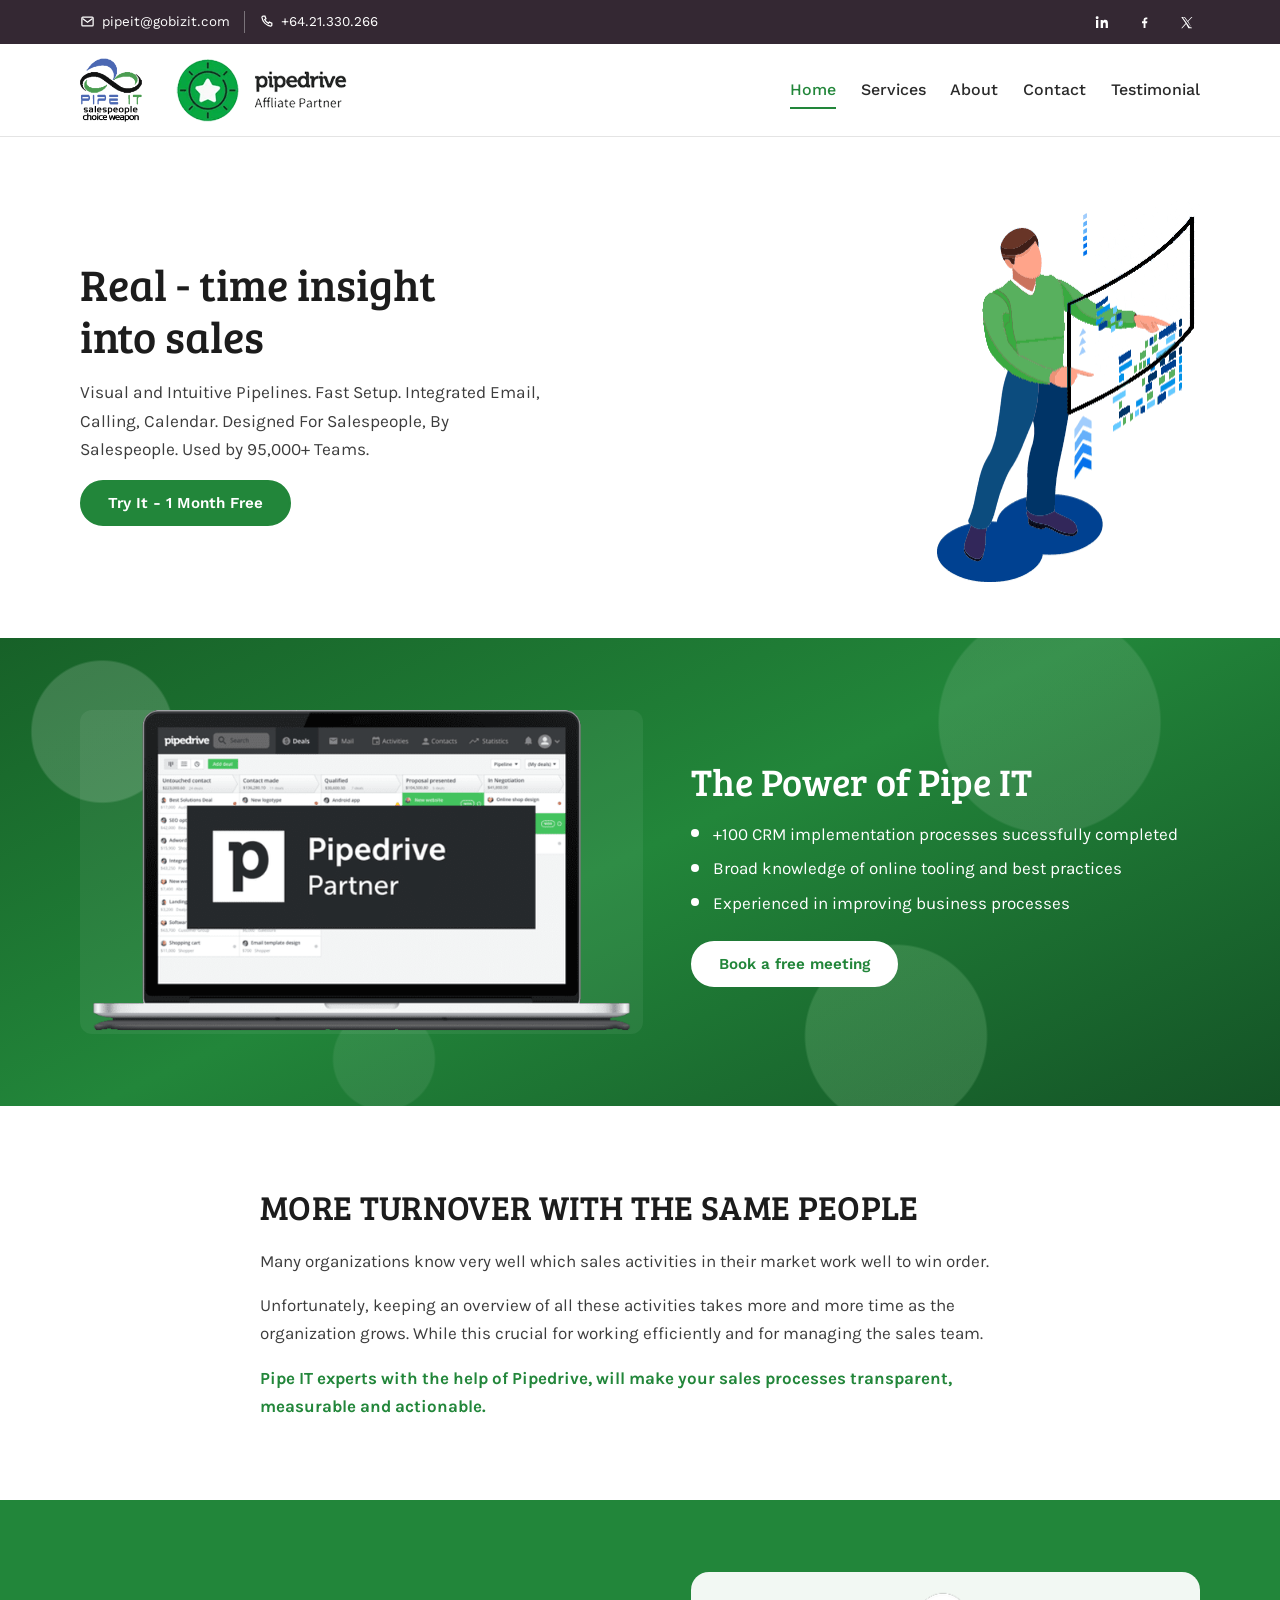
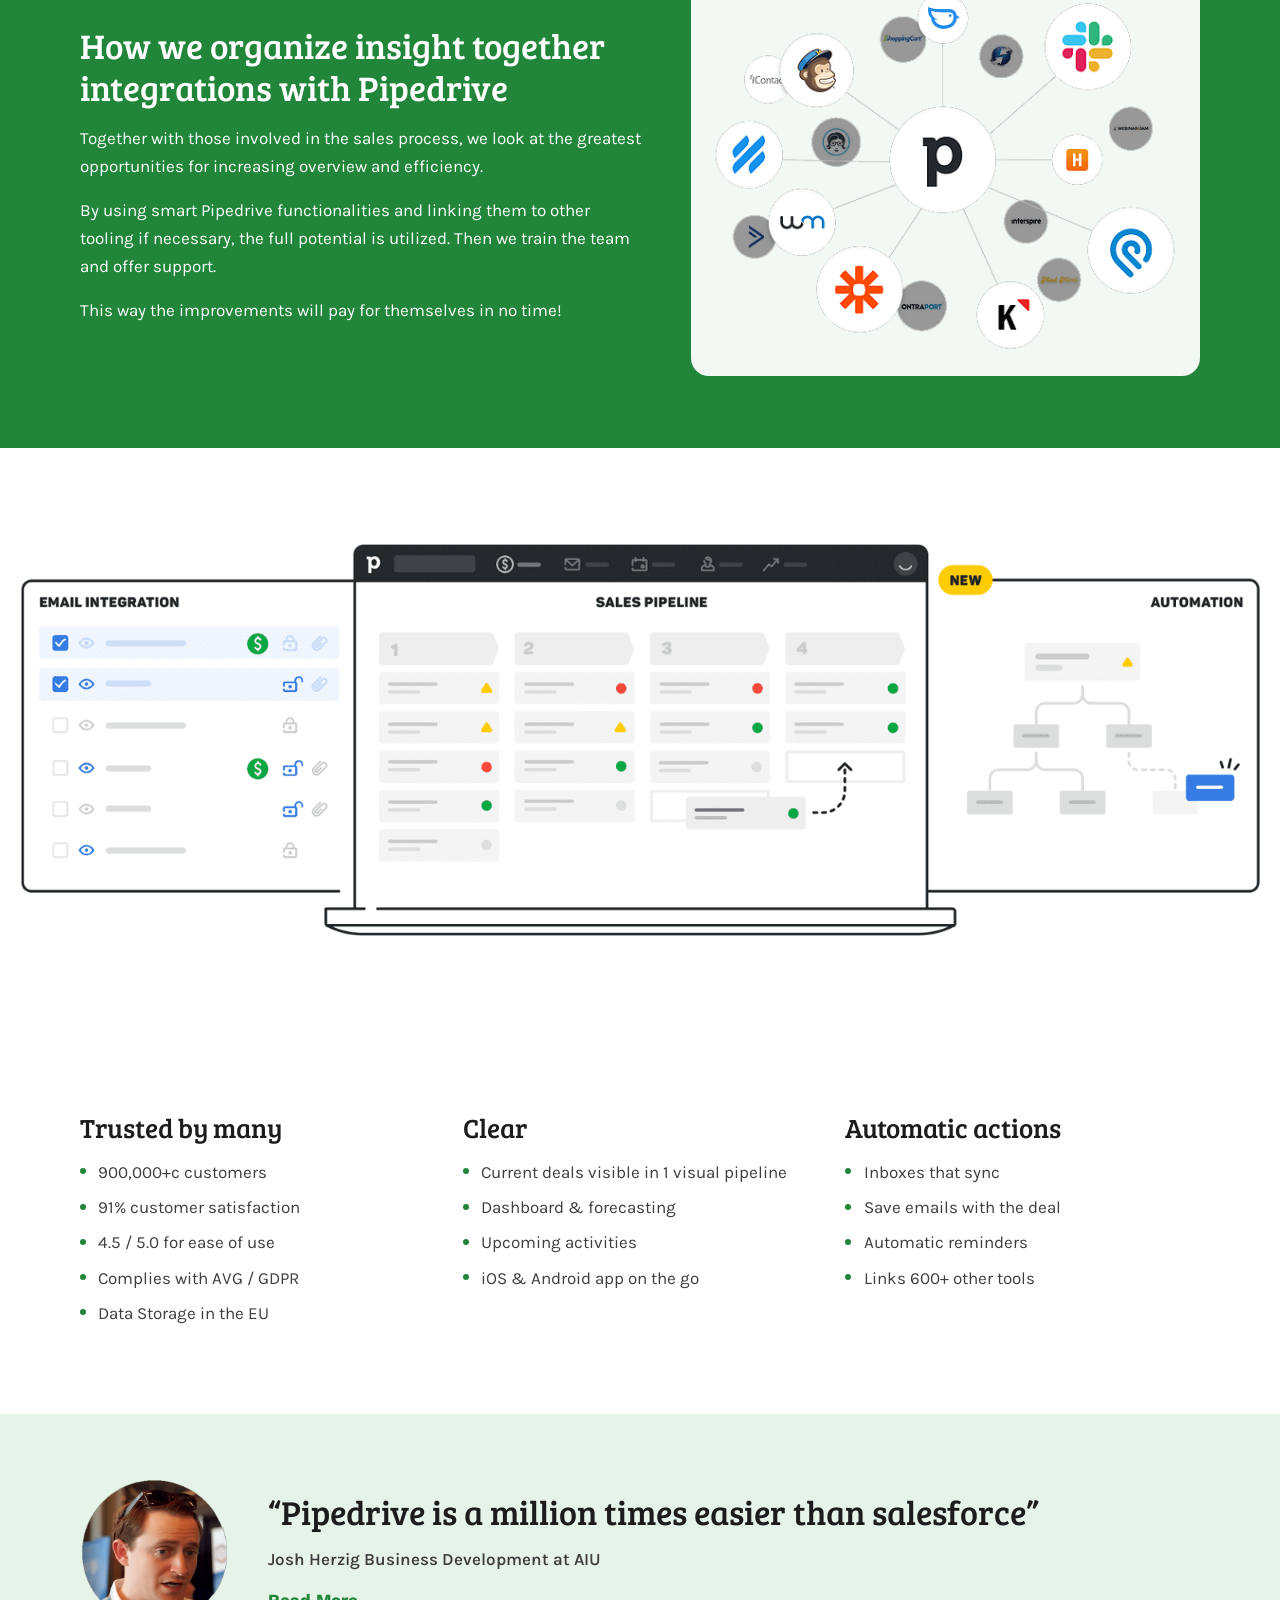
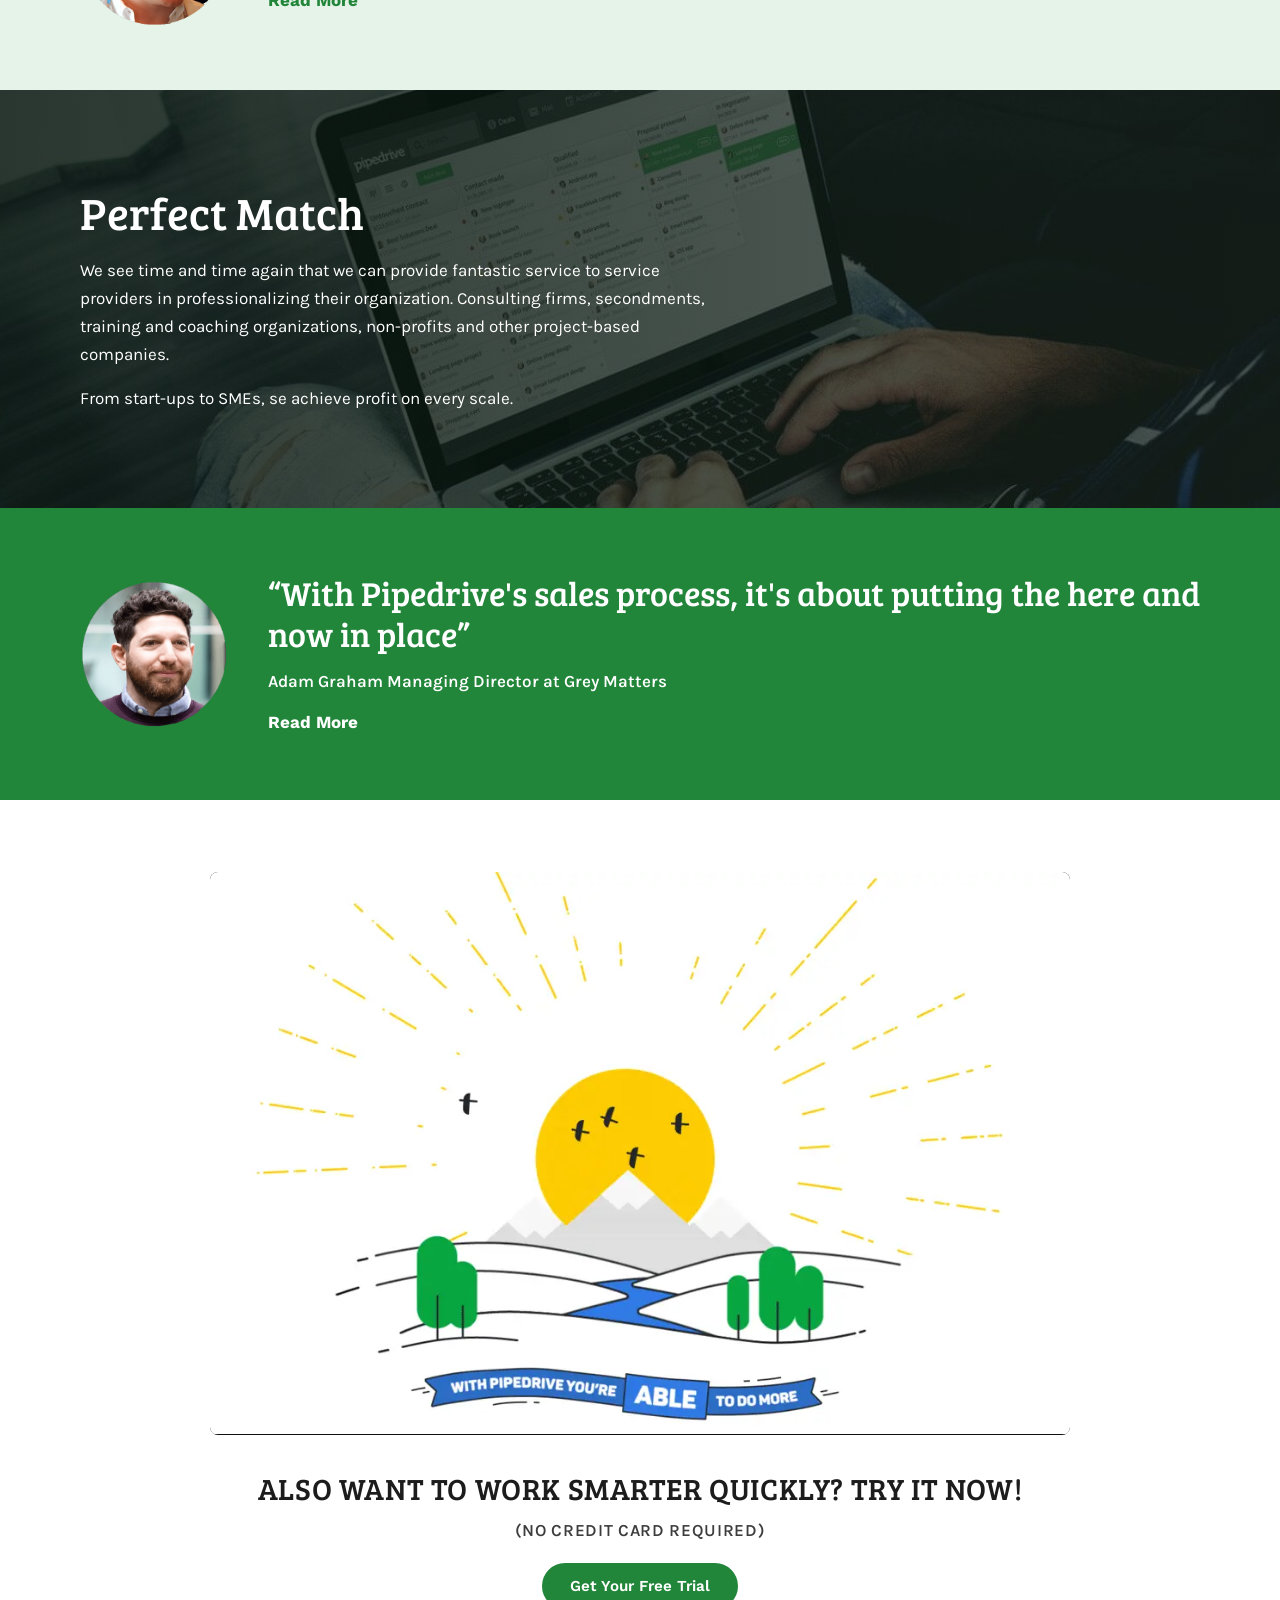
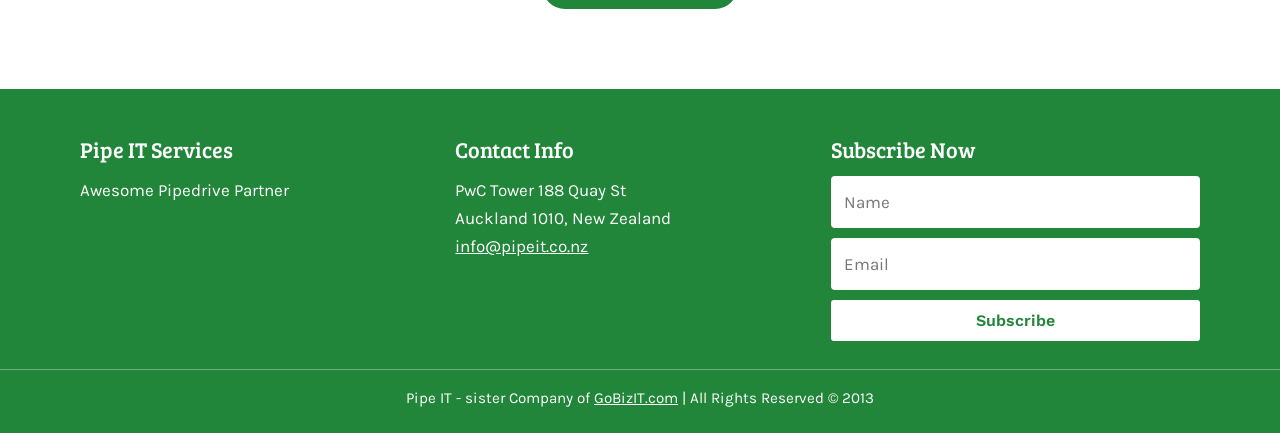
<file: index.html>
<!DOCTYPE html>
<html lang="en">
<head>
  <meta charset="utf-8">
  <meta name="viewport" content="width=device-width, initial-scale=1">
  <title>Pipe IT | Real-time insight into sales</title>
  <meta name="description" content="Pipe IT is a Pipedrive affiliate partner in Auckland. Real-time insight into sales, CRM implementation, and sales process support for scaling teams.">
  <link rel="canonical" href="https://pipeit.gobizit.com/">
  <meta name="theme-color" content="#342833">
  <meta property="og:site_name" content="Pipe IT">
  <meta property="og:title" content="Pipe IT | Real-time insight into sales">
  <meta property="og:description" content="Pipe IT is a Pipedrive affiliate partner in Auckland. Real-time insight into sales, CRM implementation, and sales process support for scaling teams.">
  <meta property="og:type" content="website">
  <meta property="og:url" content="https://pipeit.gobizit.com/">
  <meta property="og:image" content="https://pipeit.gobizit.com/assets/og.jpg">
  <meta property="og:locale" content="en_NZ">
  <meta name="twitter:card" content="summary_large_image">
  <meta name="twitter:title" content="Pipe IT | Real-time insight into sales">
  <meta name="twitter:description" content="Pipe IT is a Pipedrive affiliate partner in Auckland. Real-time insight into sales, CRM implementation, and sales process support for scaling teams.">
  <meta name="twitter:image" content="https://pipeit.gobizit.com/assets/og.jpg">
  <link rel="icon" href="assets/favicon.png" type="image/png">
  <link rel="apple-touch-icon" href="assets/favicon.png">
  <link rel="preconnect" href="https://fonts.googleapis.com">
  <link rel="preconnect" href="https://fonts.gstatic.com" crossorigin>
  <link href="https://fonts.googleapis.com/css2?family=Bree+Serif&amp;family=Karla:ital,wght@0,400;0,600;0,700;1,400&amp;family=Work+Sans:wght@500;600&amp;display=swap" rel="stylesheet">
  <link rel="stylesheet" href="css/styles.css">
  <script>document.documentElement.classList.add("js");</script>
  <script type="application/ld+json">
  {
    "@context": "https://schema.org",
    "@type": "ProfessionalService",
    "name": "Pipe IT",
    "url": "https://pipeit.gobizit.com/",
    "image": "https://pipeit.gobizit.com/assets/og.jpg",
    "email": "pipeit@gobizit.com",
    "telephone": "+6421330266",
    "address": {
      "@type": "PostalAddress",
      "streetAddress": "PwC Tower 188 Quay St",
      "addressLocality": "Auckland",
      "postalCode": "1010",
      "addressCountry": "NZ"
    },
    "parentOrganization": {
      "@type": "Organization",
      "name": "GoBizIT",
      "url": "http://www.GoBizIT.com"
    }
  }
  </script>
</head>
<body>
  <a class="skip-link" href="#main">Skip to content</a>
  <header class="site-header">
    <div class="topbar">
      <div class="container topbar-inner">
        <div class="topbar-contact">
          <a href="mailto:pipeit@gobizit.com"><svg viewBox="0 0 24 24" width="15" height="15" aria-hidden="true" fill="none" stroke="currentColor" stroke-width="2"><rect x="3" y="5" width="18" height="14" rx="1.5"/><path d="m4 7 8 6 8-6"/></svg> pipeit@gobizit.com</a>
          <a href="tel:+6421330266"><svg viewBox="0 0 24 24" width="15" height="15" aria-hidden="true" fill="none" stroke="currentColor" stroke-width="2"><path d="M6.5 3.5h3l1.6 4-2 1.2a12.5 12.5 0 0 0 6.2 6.2l1.2-2 4 1.6v3a1.8 1.8 0 0 1-2 1.8A16.5 16.5 0 0 1 4.7 5.5a1.8 1.8 0 0 1 1.8-2z"/></svg> +64.21.330.266</a>
        </div>
        <div class="topbar-social">
          <a href="https://www.linkedin.com/in/dnissani" aria-label="LinkedIn" target="_blank" rel="noopener noreferrer"><svg viewBox="0 0 24 24" width="16" height="16" aria-hidden="true" fill="currentColor"><path d="M4.7 3.4A2.2 2.2 0 1 0 4.7 7.8 2.2 2.2 0 0 0 4.7 3.4zM3 9h3.4v12H3zM10 9h3.3v1.6h.1c.5-.9 1.6-1.8 3.3-1.8 3.5 0 4.2 2.3 4.2 5.3V21H17.5v-5.3c0-1.3 0-2.9-1.8-2.9s-2.1 1.4-2.1 2.8V21H10z"/></svg></a>
          <a href="https://www.facebook.com/pipedrive" aria-label="Facebook" target="_blank" rel="noopener noreferrer"><svg viewBox="0 0 24 24" width="16" height="16" aria-hidden="true" fill="currentColor"><path d="M14.2 21v-7.2h2.4l.4-2.8h-2.8V9.3c0-.8.2-1.4 1.4-1.4H17V5.4c-.3 0-1.1-.1-2.1-.1-2.1 0-3.5 1.3-3.5 3.6v2.1H9v2.8h2.4V21h2.8z"/></svg></a>
          <a href="https://www.twitter.com/pipedrive" aria-label="X" target="_blank" rel="noopener noreferrer"><svg viewBox="0 0 24 24" width="15" height="15" aria-hidden="true" fill="currentColor"><path d="M14.7 10.3 21.4 3h-1.6l-5.8 6.4L9.3 3H3.6l7 10L3.6 21h1.6l6.2-6.8L15 21h5.7l-6-10.7zm-2.2 2.4-.7-1-5.7-7.8h2.4l4.6 6.3.7 1 6 8.2h-2.4l-4.9-6.7z"/></svg></a>
        </div>
      </div>
    </div>
    <div class="navbar">
      <div class="container navbar-inner">
        <a class="brand" href="index.html">
          <img src="assets/Pipe-IT-logo-with-Pipedrive_small.png" alt="Pipe IT — salespeople choice weapon, Pipedrive Affiliate Partner" width="492" height="118">
        </a>
        <button class="nav-toggle" type="button" aria-expanded="false" aria-controls="site-nav" aria-label="Open menu">
          <span class="nav-toggle-box" aria-hidden="true"><span></span><span></span><span></span></span>
        </button>
        <nav id="site-nav" class="site-nav" aria-label="Primary">
        <a href="index.html" aria-current="page">Home</a>
        <a href="services.html">Services</a>
        <a href="about.html">About</a>
        <a href="contact.html">Contact</a>
        <a href="testimonial.html">Testimonial</a>
        </nav>
      </div>
    </div>
  </header>
  <main id="main">
    <section class="hero">
      <div class="container hero-grid">
        <div>
          <h1>Real - time insight into sales</h1>
          <p>Visual and Intuitive Pipelines. Fast Setup. Integrated Email, Calling, Calendar. Designed For Salespeople, By Salespeople. Used by 95,000+ Teams.</p>
          <p><a class="btn" href="https://pipedrive.grsm.io/pipeit">Try It - 1 Month Free</a></p>
        </div>
        <div class="hero-art">
          <img src="assets/slide_2_PD_Colers-1.png" alt="Illustrated salesperson presenting a rising bar chart" width="263" height="382">
        </div>
      </div>
    </section>

    <section class="power" aria-label="The Power of Pipe IT">
      <div class="container power-grid">
        <div class="power-photo">
          <img src="assets/Pipedrive_Partner_B.png" alt="Laptop open on the Pipedrive partner dashboard" width="706" height="406">
        </div>
        <div>
          <h2>The Power of Pipe IT</h2>
          <ul class="power-points">
            <li>+100 CRM implementation processes sucessfully completed</li>
            <li>Broad knowledge of online tooling and best practices</li>
            <li>Experienced in improving business processes</li>
          </ul>
          <a class="btn btn-on-dark" href="https://calendly.com/dnissani/60-minutes-online-meeting">Book a free meeting</a>
        </div>
      </div>
    </section>

    <section class="turnover">
      <div class="container narrow">
        <h2>MORE TURNOVER WITH THE SAME PEOPLE</h2>
        <p>Many organizations know very well which sales activities in their market work well to win order.</p>
        <p>Unfortunately, keeping an overview of all these activities takes more and more time as the organization grows. While this crucial for working efficiently and for managing the sales team.</p>
        <p class="lead-strong">Pipe IT experts with the help of Pipedrive, will make your sales processes transparent, measurable and actionable.</p>
      </div>
    </section>

    <section class="integrations">
      <div class="container integrations-grid">
        <div>
          <h2>How we organize insight together integrations with Pipedrive</h2>
          <p>Together with those involved in the sales process, we look at the greatest opportunities for increasing overview and efficiency.</p>
          <p>By using smart Pipedrive functionalities and linking them to other tooling if necessary, the full potential is utilized. Then we train the team and offer support.</p>
          <p>This way the improvements will pay for themselves in no time!</p>
        </div>
        <div class="integrations-art">
          <img src="assets/integrations_pipedrive-transparent.png" alt="Pipedrive connected with Mailchimp, Google, PieSync, Trello, Zapier, Slack and other tools" width="499" height="389">
        </div>
      </div>
    </section>

    <section class="band-image">
      <img src="assets/why-pipedrive2.png" alt="Illustrated presenter beside the words: with the same people, Pipe IT will make your sales processes transparent, measurable and actionable." width="1600" height="730" loading="lazy">
    </section>

    <section class="features">
      <div class="container feature-grid">
        <div class="feature">
          <h2>Trusted by many</h2>
          <ul class="ticks">
            <li>900,000+c customers</li>
            <li>91% customer satisfaction</li>
            <li>4.5 / 5.0 for ease of use</li>
            <li>Complies with AVG / GDPR</li>
            <li>Data Storage in the EU</li>
          </ul>
        </div>
        <div class="feature">
          <h2>Clear</h2>
          <ul class="ticks">
            <li>Current deals visible in 1 visual pipeline</li>
            <li>Dashboard &amp; forecasting</li>
            <li>Upcoming activities</li>
            <li>iOS &amp; Android app on the go</li>
          </ul>
        </div>
        <div class="feature">
          <h2>Automatic actions</h2>
          <ul class="ticks">
            <li>Inboxes that sync</li>
            <li>Save emails with the deal</li>
            <li>Automatic reminders</li>
            <li>Links 600+ other tools</li>
          </ul>
        </div>
      </div>
    </section>

    <section class="quote quote-light">
      <div class="container quote-grid">
        <img src="assets/Josh-Herzig.png" alt="Josh Herzig, Business Development at AIU" width="400" height="400" loading="lazy">
        <div>
          <h2>&ldquo;Pipedrive is a million times easier than salesforce&rdquo;</h2>
          <p class="quote-by">Josh Herzig Business Development at AIU</p>
          <a class="link-more" href="testimonial.html#salesforce">Read More</a>
        </div>
      </div>
    </section>

    <section class="match">
      <div class="container">
        <div class="match-copy">
          <h2>Perfect Match</h2>
          <p>We see time and time again that we can provide fantastic service to service providers in professionalizing their organization. Consulting firms, secondments, training and coaching organizations, non-profits and other project-based companies.</p>
          <p>From start-ups to SMEs, se achieve profit on every scale.</p>
        </div>
      </div>
    </section>

    <section class="quote quote-green">
      <div class="container quote-grid">
        <img src="assets/Adam-Graham.png" alt="Adam Graham, Managing Director at Grey Matters" width="400" height="400" loading="lazy">
        <div>
          <h2>&ldquo;With Pipedrive's sales process, it's about putting the here and now in place&rdquo;</h2>
          <p class="quote-by">Adam Graham Managing Director at Grey Matters</p>
          <a class="link-more" href="testimonial.html#gray_matters">Read More</a>
        </div>
      </div>
    </section>

    <section class="trial">
      <div class="container">
        <video class="welcome-video" autoplay muted loop playsinline preload="metadata" poster="assets/welcome-poster.webp" aria-label="Animation of a Pipedrive deal pipeline">
        <source src="assets/welcome.mp4" type="video/mp4">
        <img src="assets/welcome-poster.webp" alt="Pipedrive deal pipeline on a laptop screen">
      </video>
        <h2>ALSO WANT TO WORK SMARTER QUICKLY? TRY IT NOW!</h2>
        <p class="fine">(NO CREDIT CARD REQUIRED)</p>
        <a class="btn" href="https://pipedrive.grsm.io/pipeit">Get Your Free Trial</a>
      </div>
    </section>
  </main>
  <footer class="site-footer">
    <div class="container footer-grid">
      <div>
        <h2>Pipe IT Services</h2>
        <p>Awesome Pipedrive Partner</p>
      </div>
      <div>
        <h2>Contact Info</h2>
        <p>PwC Tower 188 Quay St<br>Auckland 1010, New Zealand<br>
          <a href="mailto:info@pipeit.co.nz">info@pipeit.co.nz</a></p>
      </div>
      <div>
        <h2>Subscribe Now</h2>
        <form class="footer-form subscribe-form" action="https://formsubmit.co/pipeit@gobizit.com" method="post" data-formsubmit="https://formsubmit.co/ajax/pipeit@gobizit.com" data-success="Thanks. You are subscribed." data-error="Sorry, that could not be sent. Please email pipeit@gobizit.com.">
          <input type="hidden" name="_subject" value="New Pipe IT website subscription">
          <input type="hidden" name="_template" value="table">
          <div class="honeypot">
            <label for="sub-honey">Leave this field empty</label>
            <input id="sub-honey" type="text" name="_honey" tabindex="-1" autocomplete="off">
          </div>
          <label class="visually-hidden" for="sub-name">Name</label>
          <input id="sub-name" name="name" type="text" placeholder="Name" autocomplete="name" required>
          <label class="visually-hidden" for="sub-email">Email</label>
          <input id="sub-email" name="email" type="email" placeholder="Email" autocomplete="email" required>
          <button class="btn-light" type="submit">Subscribe</button>
          <p class="form-status" role="status" hidden></p>
        </form>
      </div>
    </div>
    <div class="footer-base">
      <p>Pipe IT - sister Company of <a href="http://www.GoBizIT.com">GoBizIT.com</a> | All Rights Reserved © 2013</p>
    </div>
  </footer>
  <script src="js/main.js" defer></script>
</body>
</html>
</file>
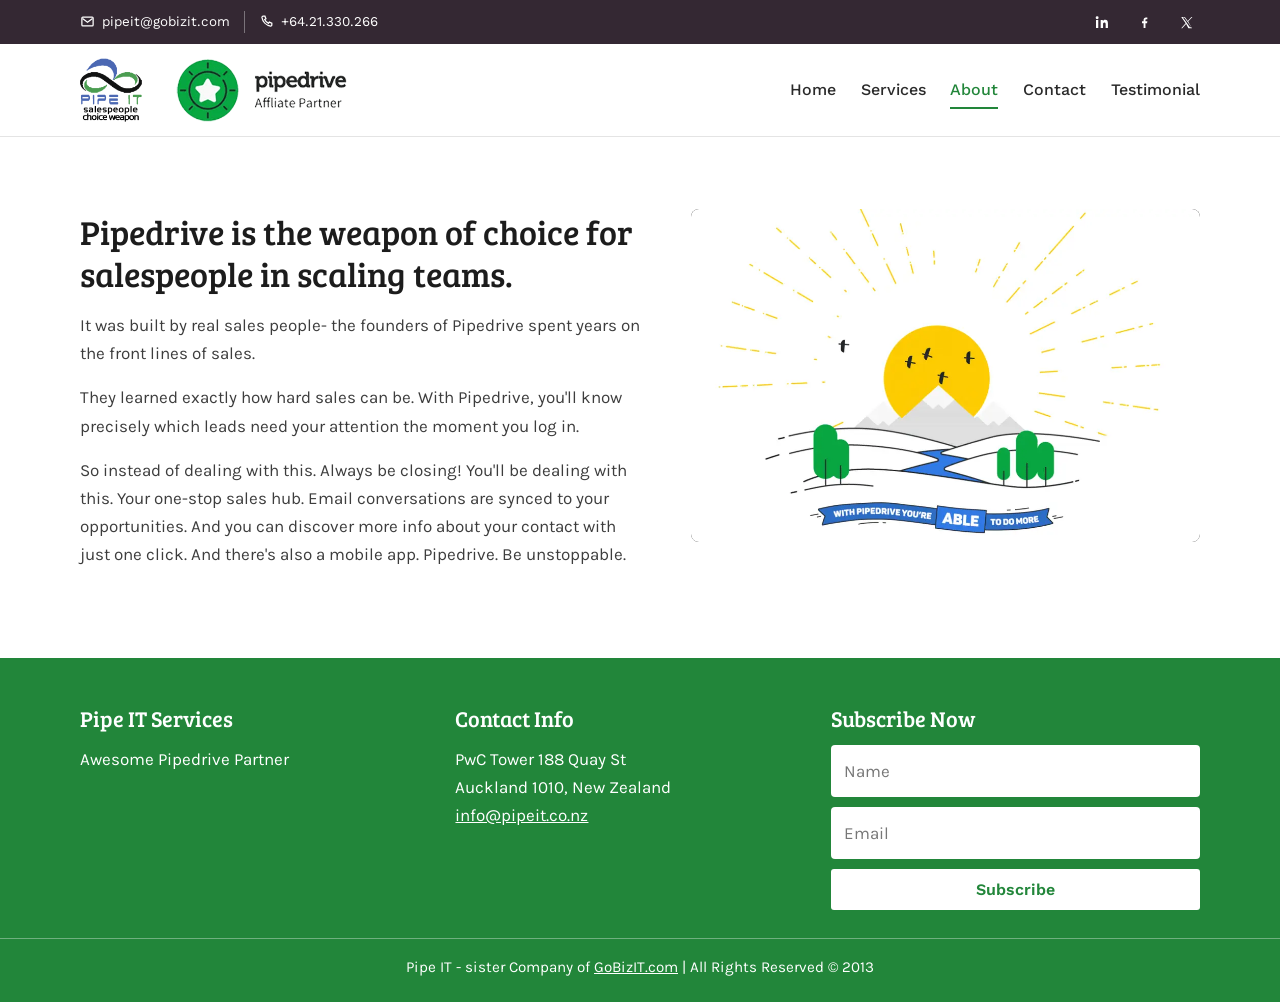
<file: about.html>
<!DOCTYPE html>
<html lang="en">
<head>
  <meta charset="utf-8">
  <meta name="viewport" content="width=device-width, initial-scale=1">
  <title>About | Pipe IT</title>
  <meta name="description" content="Pipedrive is the weapon of choice for salespeople in scaling teams. Pipe IT is an Auckland Pipedrive affiliate partner.">
  <link rel="canonical" href="https://pipeit.gobizit.com/about.html">
  <meta name="theme-color" content="#342833">
  <meta property="og:site_name" content="Pipe IT">
  <meta property="og:title" content="About | Pipe IT">
  <meta property="og:description" content="Pipedrive is the weapon of choice for salespeople in scaling teams. Pipe IT is an Auckland Pipedrive affiliate partner.">
  <meta property="og:type" content="website">
  <meta property="og:url" content="https://pipeit.gobizit.com/about.html">
  <meta property="og:image" content="https://pipeit.gobizit.com/assets/og.jpg">
  <meta property="og:locale" content="en_NZ">
  <meta name="twitter:card" content="summary_large_image">
  <meta name="twitter:title" content="About | Pipe IT">
  <meta name="twitter:description" content="Pipedrive is the weapon of choice for salespeople in scaling teams. Pipe IT is an Auckland Pipedrive affiliate partner.">
  <meta name="twitter:image" content="https://pipeit.gobizit.com/assets/og.jpg">
  <link rel="icon" href="assets/favicon.png" type="image/png">
  <link rel="apple-touch-icon" href="assets/favicon.png">
  <link rel="preconnect" href="https://fonts.googleapis.com">
  <link rel="preconnect" href="https://fonts.gstatic.com" crossorigin>
  <link href="https://fonts.googleapis.com/css2?family=Bree+Serif&amp;family=Karla:ital,wght@0,400;0,600;0,700;1,400&amp;family=Work+Sans:wght@500;600&amp;display=swap" rel="stylesheet">
  <link rel="stylesheet" href="css/styles.css">
  <script>document.documentElement.classList.add("js");</script>
  
</head>
<body>
  <a class="skip-link" href="#main">Skip to content</a>
  <header class="site-header">
    <div class="topbar">
      <div class="container topbar-inner">
        <div class="topbar-contact">
          <a href="mailto:pipeit@gobizit.com"><svg viewBox="0 0 24 24" width="15" height="15" aria-hidden="true" fill="none" stroke="currentColor" stroke-width="2"><rect x="3" y="5" width="18" height="14" rx="1.5"/><path d="m4 7 8 6 8-6"/></svg> pipeit@gobizit.com</a>
          <a href="tel:+6421330266"><svg viewBox="0 0 24 24" width="15" height="15" aria-hidden="true" fill="none" stroke="currentColor" stroke-width="2"><path d="M6.5 3.5h3l1.6 4-2 1.2a12.5 12.5 0 0 0 6.2 6.2l1.2-2 4 1.6v3a1.8 1.8 0 0 1-2 1.8A16.5 16.5 0 0 1 4.7 5.5a1.8 1.8 0 0 1 1.8-2z"/></svg> +64.21.330.266</a>
        </div>
        <div class="topbar-social">
          <a href="https://www.linkedin.com/in/dnissani" aria-label="LinkedIn" target="_blank" rel="noopener noreferrer"><svg viewBox="0 0 24 24" width="16" height="16" aria-hidden="true" fill="currentColor"><path d="M4.7 3.4A2.2 2.2 0 1 0 4.7 7.8 2.2 2.2 0 0 0 4.7 3.4zM3 9h3.4v12H3zM10 9h3.3v1.6h.1c.5-.9 1.6-1.8 3.3-1.8 3.5 0 4.2 2.3 4.2 5.3V21H17.5v-5.3c0-1.3 0-2.9-1.8-2.9s-2.1 1.4-2.1 2.8V21H10z"/></svg></a>
          <a href="https://www.facebook.com/pipedrive" aria-label="Facebook" target="_blank" rel="noopener noreferrer"><svg viewBox="0 0 24 24" width="16" height="16" aria-hidden="true" fill="currentColor"><path d="M14.2 21v-7.2h2.4l.4-2.8h-2.8V9.3c0-.8.2-1.4 1.4-1.4H17V5.4c-.3 0-1.1-.1-2.1-.1-2.1 0-3.5 1.3-3.5 3.6v2.1H9v2.8h2.4V21h2.8z"/></svg></a>
          <a href="https://www.twitter.com/pipedrive" aria-label="X" target="_blank" rel="noopener noreferrer"><svg viewBox="0 0 24 24" width="15" height="15" aria-hidden="true" fill="currentColor"><path d="M14.7 10.3 21.4 3h-1.6l-5.8 6.4L9.3 3H3.6l7 10L3.6 21h1.6l6.2-6.8L15 21h5.7l-6-10.7zm-2.2 2.4-.7-1-5.7-7.8h2.4l4.6 6.3.7 1 6 8.2h-2.4l-4.9-6.7z"/></svg></a>
        </div>
      </div>
    </div>
    <div class="navbar">
      <div class="container navbar-inner">
        <a class="brand" href="index.html">
          <img src="assets/Pipe-IT-logo-with-Pipedrive_small.png" alt="Pipe IT — salespeople choice weapon, Pipedrive Affiliate Partner" width="492" height="118">
        </a>
        <button class="nav-toggle" type="button" aria-expanded="false" aria-controls="site-nav" aria-label="Open menu">
          <span class="nav-toggle-box" aria-hidden="true"><span></span><span></span><span></span></span>
        </button>
        <nav id="site-nav" class="site-nav" aria-label="Primary">
        <a href="index.html">Home</a>
        <a href="services.html">Services</a>
        <a href="about.html" aria-current="page">About</a>
        <a href="contact.html">Contact</a>
        <a href="testimonial.html">Testimonial</a>
        </nav>
      </div>
    </div>
  </header>
  <main id="main">
    <section class="about">
      <div class="container about-grid">
        <div>
          <h1>Pipedrive is the weapon of choice for salespeople in scaling teams.</h1>
          <p>It was built by real sales people- the founders of Pipedrive spent years on the front lines of sales.</p>
          <p>They learned exactly how hard sales can be. With Pipedrive, you'll know precisely which leads need your attention the moment you log in.</p>
          <p>So instead of dealing with this. Always be closing! You'll be dealing with this. Your one-stop sales hub. Email conversations are synced to your opportunities. And you can discover more info about your contact with just one click. And there's also a mobile app. Pipedrive. Be unstoppable.</p>
        </div>
        <video class="welcome-video" autoplay muted loop playsinline preload="metadata" poster="assets/welcome-poster.webp" aria-label="Animation of a Pipedrive deal pipeline">
        <source src="assets/welcome.mp4" type="video/mp4">
        <img src="assets/welcome-poster.webp" alt="Pipedrive deal pipeline on a laptop screen">
      </video>
      </div>
    </section>
  </main>
  <footer class="site-footer">
    <div class="container footer-grid">
      <div>
        <h2>Pipe IT Services</h2>
        <p>Awesome Pipedrive Partner</p>
      </div>
      <div>
        <h2>Contact Info</h2>
        <p>PwC Tower 188 Quay St<br>Auckland 1010, New Zealand<br>
          <a href="mailto:info@pipeit.co.nz">info@pipeit.co.nz</a></p>
      </div>
      <div>
        <h2>Subscribe Now</h2>
        <form class="footer-form subscribe-form" action="https://formsubmit.co/pipeit@gobizit.com" method="post" data-formsubmit="https://formsubmit.co/ajax/pipeit@gobizit.com" data-success="Thanks. You are subscribed." data-error="Sorry, that could not be sent. Please email pipeit@gobizit.com.">
          <input type="hidden" name="_subject" value="New Pipe IT website subscription">
          <input type="hidden" name="_template" value="table">
          <div class="honeypot">
            <label for="sub-honey">Leave this field empty</label>
            <input id="sub-honey" type="text" name="_honey" tabindex="-1" autocomplete="off">
          </div>
          <label class="visually-hidden" for="sub-name">Name</label>
          <input id="sub-name" name="name" type="text" placeholder="Name" autocomplete="name" required>
          <label class="visually-hidden" for="sub-email">Email</label>
          <input id="sub-email" name="email" type="email" placeholder="Email" autocomplete="email" required>
          <button class="btn-light" type="submit">Subscribe</button>
          <p class="form-status" role="status" hidden></p>
        </form>
      </div>
    </div>
    <div class="footer-base">
      <p>Pipe IT - sister Company of <a href="http://www.GoBizIT.com">GoBizIT.com</a> | All Rights Reserved © 2013</p>
    </div>
  </footer>
  <script src="js/main.js" defer></script>
</body>
</html>
</file>
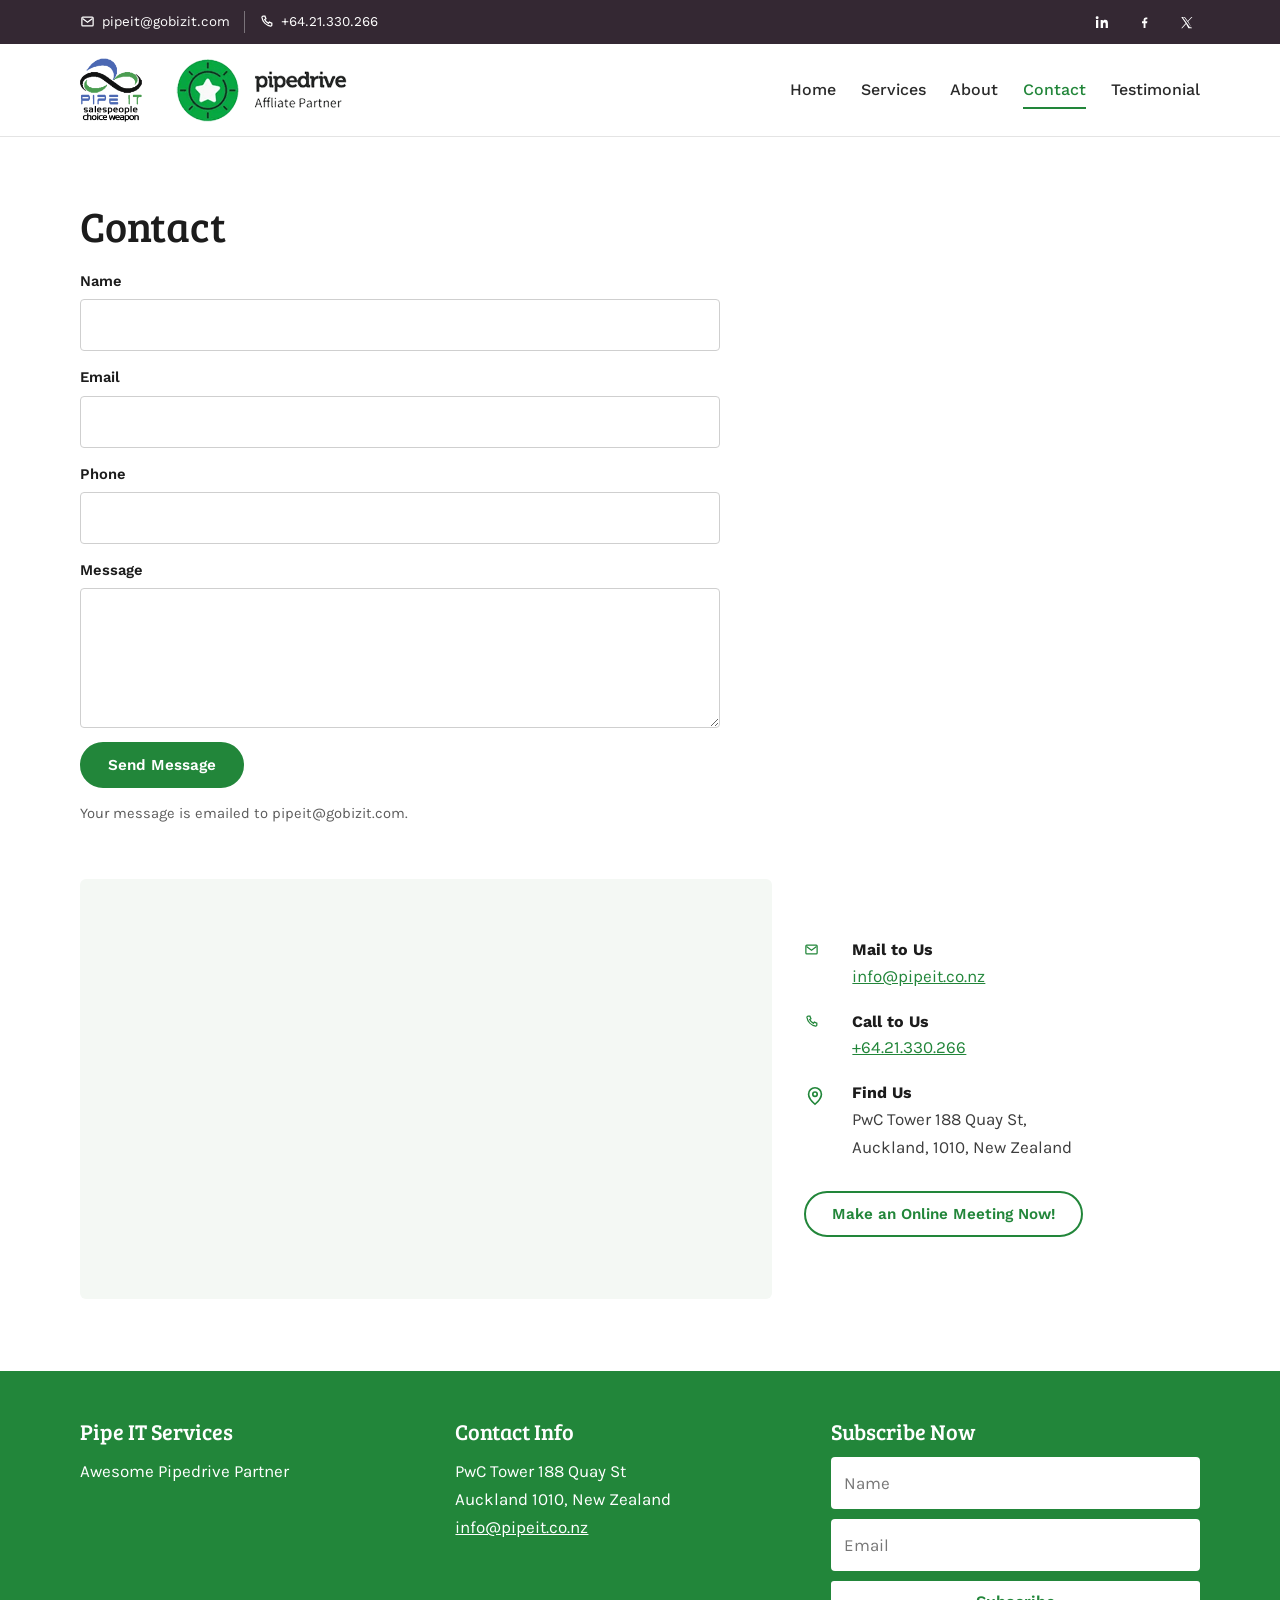
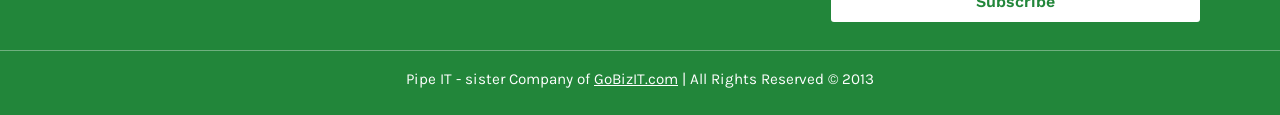
<file: contact.html>
<!DOCTYPE html>
<html lang="en">
<head>
  <meta charset="utf-8">
  <meta name="viewport" content="width=device-width, initial-scale=1">
  <title>Contact | Pipe IT</title>
  <meta name="description" content="Contact Pipe IT in Auckland. PwC Tower, 188 Quay St, Auckland 1010. Call +64.21.330.266 or book an online meeting.">
  <link rel="canonical" href="https://pipeit.gobizit.com/contact.html">
  <meta name="theme-color" content="#342833">
  <meta property="og:site_name" content="Pipe IT">
  <meta property="og:title" content="Contact | Pipe IT">
  <meta property="og:description" content="Contact Pipe IT in Auckland. PwC Tower, 188 Quay St, Auckland 1010. Call +64.21.330.266 or book an online meeting.">
  <meta property="og:type" content="website">
  <meta property="og:url" content="https://pipeit.gobizit.com/contact.html">
  <meta property="og:image" content="https://pipeit.gobizit.com/assets/og.jpg">
  <meta property="og:locale" content="en_NZ">
  <meta name="twitter:card" content="summary_large_image">
  <meta name="twitter:title" content="Contact | Pipe IT">
  <meta name="twitter:description" content="Contact Pipe IT in Auckland. PwC Tower, 188 Quay St, Auckland 1010. Call +64.21.330.266 or book an online meeting.">
  <meta name="twitter:image" content="https://pipeit.gobizit.com/assets/og.jpg">
  <link rel="icon" href="assets/favicon.png" type="image/png">
  <link rel="apple-touch-icon" href="assets/favicon.png">
  <link rel="preconnect" href="https://fonts.googleapis.com">
  <link rel="preconnect" href="https://fonts.gstatic.com" crossorigin>
  <link href="https://fonts.googleapis.com/css2?family=Bree+Serif&amp;family=Karla:ital,wght@0,400;0,600;0,700;1,400&amp;family=Work+Sans:wght@500;600&amp;display=swap" rel="stylesheet">
  <link rel="stylesheet" href="css/styles.css">
  <script>document.documentElement.classList.add("js");</script>
  
</head>
<body>
  <a class="skip-link" href="#main">Skip to content</a>
  <header class="site-header">
    <div class="topbar">
      <div class="container topbar-inner">
        <div class="topbar-contact">
          <a href="mailto:pipeit@gobizit.com"><svg viewBox="0 0 24 24" width="15" height="15" aria-hidden="true" fill="none" stroke="currentColor" stroke-width="2"><rect x="3" y="5" width="18" height="14" rx="1.5"/><path d="m4 7 8 6 8-6"/></svg> pipeit@gobizit.com</a>
          <a href="tel:+6421330266"><svg viewBox="0 0 24 24" width="15" height="15" aria-hidden="true" fill="none" stroke="currentColor" stroke-width="2"><path d="M6.5 3.5h3l1.6 4-2 1.2a12.5 12.5 0 0 0 6.2 6.2l1.2-2 4 1.6v3a1.8 1.8 0 0 1-2 1.8A16.5 16.5 0 0 1 4.7 5.5a1.8 1.8 0 0 1 1.8-2z"/></svg> +64.21.330.266</a>
        </div>
        <div class="topbar-social">
          <a href="https://www.linkedin.com/in/dnissani" aria-label="LinkedIn" target="_blank" rel="noopener noreferrer"><svg viewBox="0 0 24 24" width="16" height="16" aria-hidden="true" fill="currentColor"><path d="M4.7 3.4A2.2 2.2 0 1 0 4.7 7.8 2.2 2.2 0 0 0 4.7 3.4zM3 9h3.4v12H3zM10 9h3.3v1.6h.1c.5-.9 1.6-1.8 3.3-1.8 3.5 0 4.2 2.3 4.2 5.3V21H17.5v-5.3c0-1.3 0-2.9-1.8-2.9s-2.1 1.4-2.1 2.8V21H10z"/></svg></a>
          <a href="https://www.facebook.com/pipedrive" aria-label="Facebook" target="_blank" rel="noopener noreferrer"><svg viewBox="0 0 24 24" width="16" height="16" aria-hidden="true" fill="currentColor"><path d="M14.2 21v-7.2h2.4l.4-2.8h-2.8V9.3c0-.8.2-1.4 1.4-1.4H17V5.4c-.3 0-1.1-.1-2.1-.1-2.1 0-3.5 1.3-3.5 3.6v2.1H9v2.8h2.4V21h2.8z"/></svg></a>
          <a href="https://www.twitter.com/pipedrive" aria-label="X" target="_blank" rel="noopener noreferrer"><svg viewBox="0 0 24 24" width="15" height="15" aria-hidden="true" fill="currentColor"><path d="M14.7 10.3 21.4 3h-1.6l-5.8 6.4L9.3 3H3.6l7 10L3.6 21h1.6l6.2-6.8L15 21h5.7l-6-10.7zm-2.2 2.4-.7-1-5.7-7.8h2.4l4.6 6.3.7 1 6 8.2h-2.4l-4.9-6.7z"/></svg></a>
        </div>
      </div>
    </div>
    <div class="navbar">
      <div class="container navbar-inner">
        <a class="brand" href="index.html">
          <img src="assets/Pipe-IT-logo-with-Pipedrive_small.png" alt="Pipe IT — salespeople choice weapon, Pipedrive Affiliate Partner" width="492" height="118">
        </a>
        <button class="nav-toggle" type="button" aria-expanded="false" aria-controls="site-nav" aria-label="Open menu">
          <span class="nav-toggle-box" aria-hidden="true"><span></span><span></span><span></span></span>
        </button>
        <nav id="site-nav" class="site-nav" aria-label="Primary">
        <a href="index.html">Home</a>
        <a href="services.html">Services</a>
        <a href="about.html">About</a>
        <a href="contact.html" aria-current="page">Contact</a>
        <a href="testimonial.html">Testimonial</a>
        </nav>
      </div>
    </div>
  </header>
  <main id="main">
    <section class="contact-form-section">
      <div class="container">
        <h1>Contact</h1>
        <!--
          FormSubmit emails pipeit@gobizit.com. JavaScript posts to the AJAX endpoint.
          Without JavaScript, this form posts to the action URL instead.
          The first submission sends a one-time activation email that must be confirmed.
        -->
        <form id="contact-form" class="contact-form" action="https://formsubmit.co/pipeit@gobizit.com" method="post" data-formsubmit="https://formsubmit.co/ajax/pipeit@gobizit.com" data-success="Thanks. Your message has been sent to pipeit@gobizit.com." data-error="Sorry, that could not be sent. Please email pipeit@gobizit.com.">
          <input type="hidden" name="_subject" value="New Pipe IT website enquiry">
          <input type="hidden" name="_template" value="table">
          <div class="honeypot">
            <label for="contact-honey">Leave this field empty</label>
            <input id="contact-honey" type="text" name="_honey" tabindex="-1" autocomplete="off">
          </div>
          <div class="field">
            <label for="contact-name">Name</label>
            <input id="contact-name" name="name" type="text" autocomplete="name" required>
          </div>
          <div class="field">
            <label for="contact-email">Email</label>
            <input id="contact-email" name="email" type="email" autocomplete="email" required>
          </div>
          <div class="field">
            <label for="contact-phone">Phone</label>
            <input id="contact-phone" name="phone" type="tel" autocomplete="tel" required>
          </div>
          <div class="field">
            <label for="contact-message">Message</label>
            <textarea id="contact-message" name="message" required></textarea>
          </div>
          <div>
            <button class="btn" type="submit">Send Message</button>
          </div>
          <p class="form-note">Your message is emailed to pipeit@gobizit.com.</p>
          <p class="form-status" role="status" hidden></p>
        </form>
      </div>
    </section>

    <section class="contact-panel" aria-label="Visit and call">
      <div class="container contact-grid">
        <div class="map-frame">
          <iframe
            title="Map of Birkenhead, Auckland"
            loading="lazy"
            referrerpolicy="strict-origin-when-cross-origin"
            src="https://maps.google.com/maps?hl=en&amp;q=24%20Mariposa%20Crescent,%20Birkenhead%20Auckland%200626,%20New%20Zealand&amp;ie=UTF8&amp;t=&amp;z=12&amp;iwloc=B&amp;output=embed"></iframe>
        </div>
        <div class="contact-details">
          <div class="detail">
            <svg viewBox="0 0 24 24" width="15" height="15" aria-hidden="true" fill="none" stroke="currentColor" stroke-width="2"><rect x="3" y="5" width="18" height="14" rx="1.5"/><path d="m4 7 8 6 8-6"/></svg>
            <div>
              <h2>Mail to Us</h2>
              <p><a href="mailto:info@pipeit.co.nz">info@pipeit.co.nz</a></p>
            </div>
          </div>
          <div class="detail">
            <svg viewBox="0 0 24 24" width="15" height="15" aria-hidden="true" fill="none" stroke="currentColor" stroke-width="2"><path d="M6.5 3.5h3l1.6 4-2 1.2a12.5 12.5 0 0 0 6.2 6.2l1.2-2 4 1.6v3a1.8 1.8 0 0 1-2 1.8A16.5 16.5 0 0 1 4.7 5.5a1.8 1.8 0 0 1 1.8-2z"/></svg>
            <div>
              <h2>Call to Us</h2>
              <p><a href="tel:+6421330266">+64.21.330.266</a></p>
            </div>
          </div>
          <div class="detail">
            <svg viewBox="0 0 24 24" width="22" height="22" aria-hidden="true" fill="none" stroke="currentColor" stroke-width="1.8"><path d="M12 21s7-6.1 7-11a7 7 0 1 0-14 0c0 4.9 7 11 7 11z"/><circle cx="12" cy="10" r="2.4"/></svg>
            <div>
              <h2>Find Us</h2>
              <p>PwC Tower 188 Quay St,<br>Auckland, 1010, New Zealand</p>
            </div>
          </div>
          <a class="btn btn-outline" href="https://calendly.com/dnissani/60-minutes-online-meeting">Make an Online Meeting Now!</a>
        </div>
      </div>
    </section>
  </main>
  <footer class="site-footer">
    <div class="container footer-grid">
      <div>
        <h2>Pipe IT Services</h2>
        <p>Awesome Pipedrive Partner</p>
      </div>
      <div>
        <h2>Contact Info</h2>
        <p>PwC Tower 188 Quay St<br>Auckland 1010, New Zealand<br>
          <a href="mailto:info@pipeit.co.nz">info@pipeit.co.nz</a></p>
      </div>
      <div>
        <h2>Subscribe Now</h2>
        <form class="footer-form subscribe-form" action="https://formsubmit.co/pipeit@gobizit.com" method="post" data-formsubmit="https://formsubmit.co/ajax/pipeit@gobizit.com" data-success="Thanks. You are subscribed." data-error="Sorry, that could not be sent. Please email pipeit@gobizit.com.">
          <input type="hidden" name="_subject" value="New Pipe IT website subscription">
          <input type="hidden" name="_template" value="table">
          <div class="honeypot">
            <label for="sub-honey">Leave this field empty</label>
            <input id="sub-honey" type="text" name="_honey" tabindex="-1" autocomplete="off">
          </div>
          <label class="visually-hidden" for="sub-name">Name</label>
          <input id="sub-name" name="name" type="text" placeholder="Name" autocomplete="name" required>
          <label class="visually-hidden" for="sub-email">Email</label>
          <input id="sub-email" name="email" type="email" placeholder="Email" autocomplete="email" required>
          <button class="btn-light" type="submit">Subscribe</button>
          <p class="form-status" role="status" hidden></p>
        </form>
      </div>
    </div>
    <div class="footer-base">
      <p>Pipe IT - sister Company of <a href="http://www.GoBizIT.com">GoBizIT.com</a> | All Rights Reserved © 2013</p>
    </div>
  </footer>
  <script src="js/main.js" defer></script>
</body>
</html>
</file>
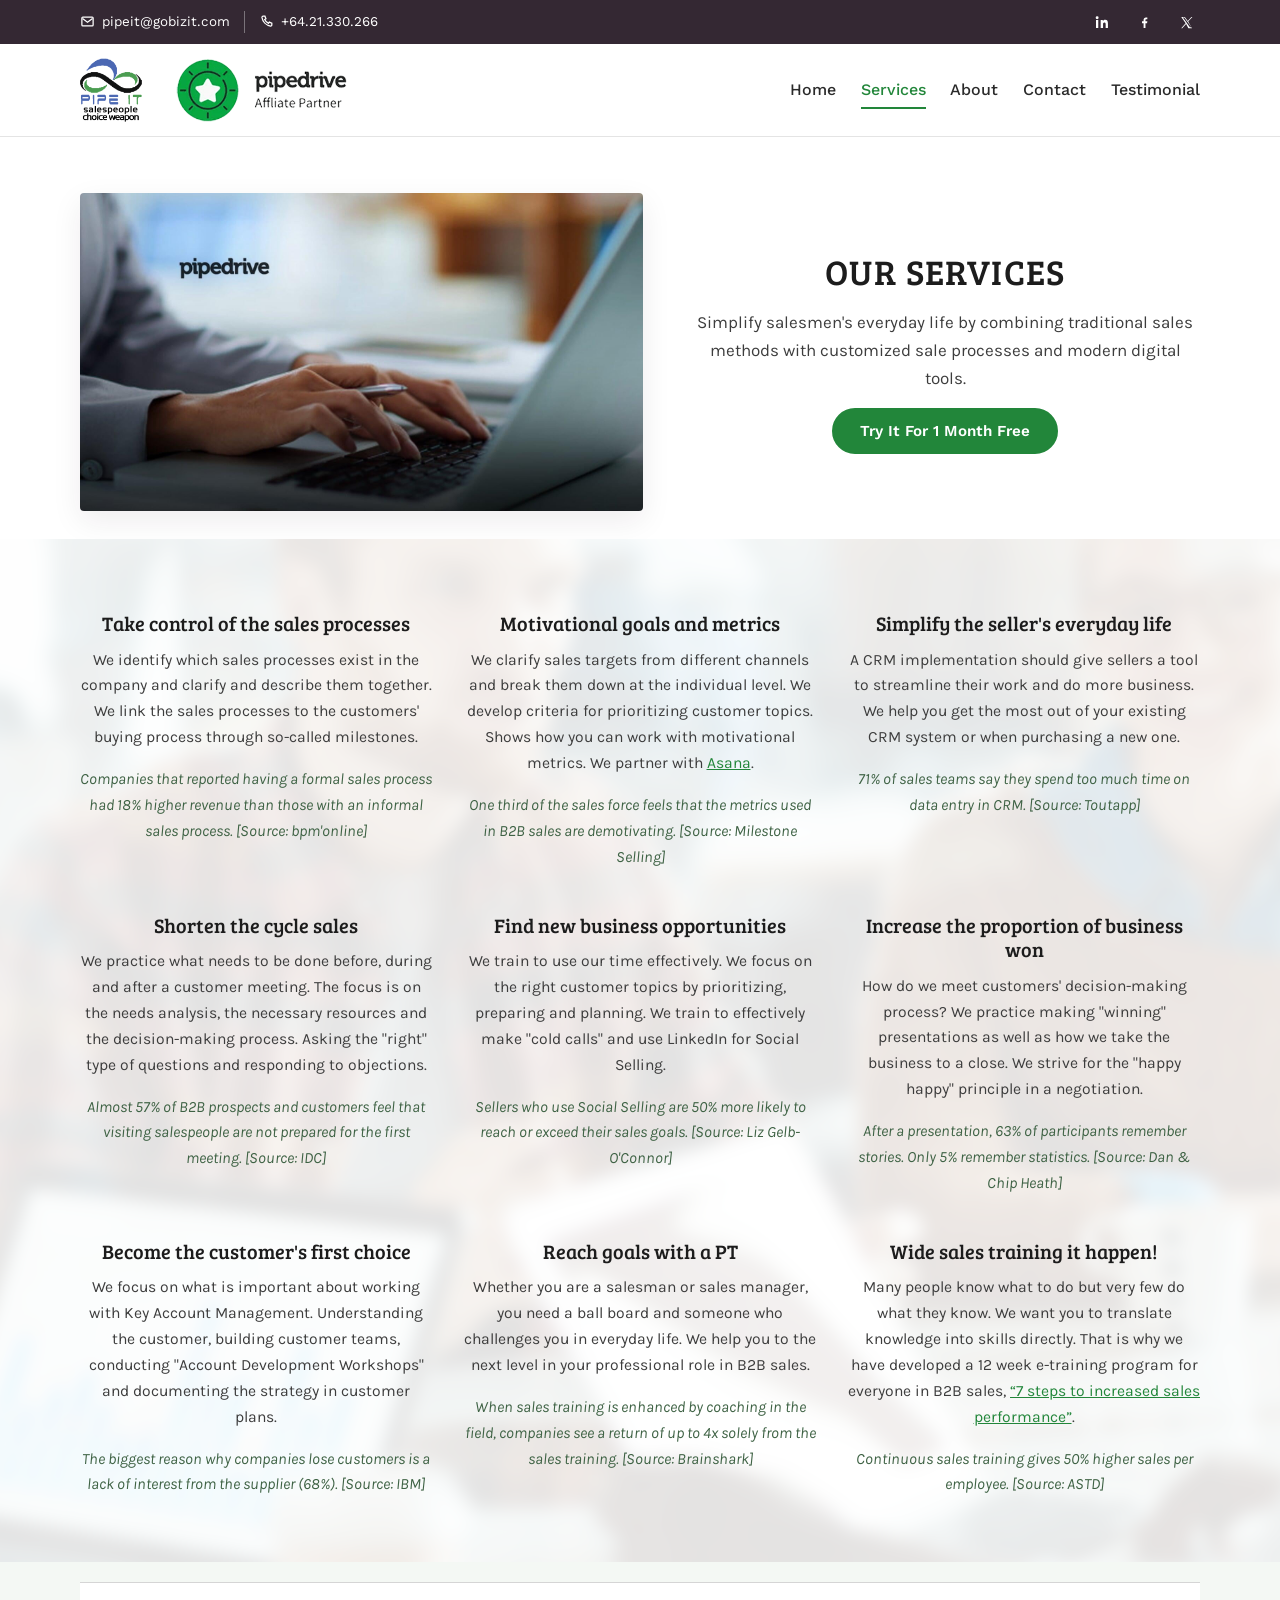
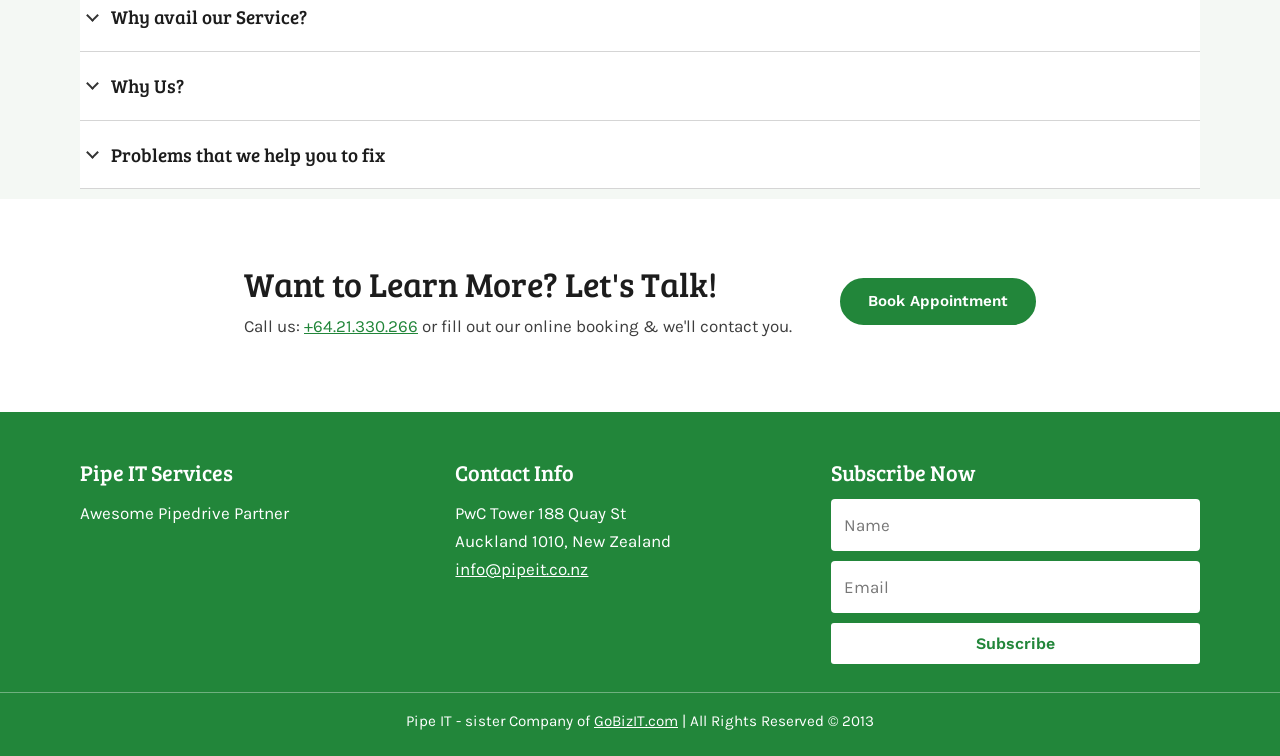
<file: services.html>
<!DOCTYPE html>
<html lang="en">
<head>
  <meta charset="utf-8">
  <meta name="viewport" content="width=device-width, initial-scale=1">
  <title>Services | Pipe IT</title>
  <meta name="description" content="Pipe IT services that simplify everyday selling: sales processes, metrics, social selling, key accounts, and a 12 week B2B training program.">
  <link rel="canonical" href="https://pipeit.gobizit.com/services.html">
  <meta name="theme-color" content="#342833">
  <meta property="og:site_name" content="Pipe IT">
  <meta property="og:title" content="Services | Pipe IT">
  <meta property="og:description" content="Pipe IT services that simplify everyday selling: sales processes, metrics, social selling, key accounts, and a 12 week B2B training program.">
  <meta property="og:type" content="website">
  <meta property="og:url" content="https://pipeit.gobizit.com/services.html">
  <meta property="og:image" content="https://pipeit.gobizit.com/assets/og.jpg">
  <meta property="og:locale" content="en_NZ">
  <meta name="twitter:card" content="summary_large_image">
  <meta name="twitter:title" content="Services | Pipe IT">
  <meta name="twitter:description" content="Pipe IT services that simplify everyday selling: sales processes, metrics, social selling, key accounts, and a 12 week B2B training program.">
  <meta name="twitter:image" content="https://pipeit.gobizit.com/assets/og.jpg">
  <link rel="icon" href="assets/favicon.png" type="image/png">
  <link rel="apple-touch-icon" href="assets/favicon.png">
  <link rel="preconnect" href="https://fonts.googleapis.com">
  <link rel="preconnect" href="https://fonts.gstatic.com" crossorigin>
  <link href="https://fonts.googleapis.com/css2?family=Bree+Serif&amp;family=Karla:ital,wght@0,400;0,600;0,700;1,400&amp;family=Work+Sans:wght@500;600&amp;display=swap" rel="stylesheet">
  <link rel="stylesheet" href="css/styles.css">
  <script>document.documentElement.classList.add("js");</script>
  
</head>
<body>
  <a class="skip-link" href="#main">Skip to content</a>
  <header class="site-header">
    <div class="topbar">
      <div class="container topbar-inner">
        <div class="topbar-contact">
          <a href="mailto:pipeit@gobizit.com"><svg viewBox="0 0 24 24" width="15" height="15" aria-hidden="true" fill="none" stroke="currentColor" stroke-width="2"><rect x="3" y="5" width="18" height="14" rx="1.5"/><path d="m4 7 8 6 8-6"/></svg> pipeit@gobizit.com</a>
          <a href="tel:+6421330266"><svg viewBox="0 0 24 24" width="15" height="15" aria-hidden="true" fill="none" stroke="currentColor" stroke-width="2"><path d="M6.5 3.5h3l1.6 4-2 1.2a12.5 12.5 0 0 0 6.2 6.2l1.2-2 4 1.6v3a1.8 1.8 0 0 1-2 1.8A16.5 16.5 0 0 1 4.7 5.5a1.8 1.8 0 0 1 1.8-2z"/></svg> +64.21.330.266</a>
        </div>
        <div class="topbar-social">
          <a href="https://www.linkedin.com/in/dnissani" aria-label="LinkedIn" target="_blank" rel="noopener noreferrer"><svg viewBox="0 0 24 24" width="16" height="16" aria-hidden="true" fill="currentColor"><path d="M4.7 3.4A2.2 2.2 0 1 0 4.7 7.8 2.2 2.2 0 0 0 4.7 3.4zM3 9h3.4v12H3zM10 9h3.3v1.6h.1c.5-.9 1.6-1.8 3.3-1.8 3.5 0 4.2 2.3 4.2 5.3V21H17.5v-5.3c0-1.3 0-2.9-1.8-2.9s-2.1 1.4-2.1 2.8V21H10z"/></svg></a>
          <a href="https://www.facebook.com/pipedrive" aria-label="Facebook" target="_blank" rel="noopener noreferrer"><svg viewBox="0 0 24 24" width="16" height="16" aria-hidden="true" fill="currentColor"><path d="M14.2 21v-7.2h2.4l.4-2.8h-2.8V9.3c0-.8.2-1.4 1.4-1.4H17V5.4c-.3 0-1.1-.1-2.1-.1-2.1 0-3.5 1.3-3.5 3.6v2.1H9v2.8h2.4V21h2.8z"/></svg></a>
          <a href="https://www.twitter.com/pipedrive" aria-label="X" target="_blank" rel="noopener noreferrer"><svg viewBox="0 0 24 24" width="15" height="15" aria-hidden="true" fill="currentColor"><path d="M14.7 10.3 21.4 3h-1.6l-5.8 6.4L9.3 3H3.6l7 10L3.6 21h1.6l6.2-6.8L15 21h5.7l-6-10.7zm-2.2 2.4-.7-1-5.7-7.8h2.4l4.6 6.3.7 1 6 8.2h-2.4l-4.9-6.7z"/></svg></a>
        </div>
      </div>
    </div>
    <div class="navbar">
      <div class="container navbar-inner">
        <a class="brand" href="index.html">
          <img src="assets/Pipe-IT-logo-with-Pipedrive_small.png" alt="Pipe IT — salespeople choice weapon, Pipedrive Affiliate Partner" width="492" height="118">
        </a>
        <button class="nav-toggle" type="button" aria-expanded="false" aria-controls="site-nav" aria-label="Open menu">
          <span class="nav-toggle-box" aria-hidden="true"><span></span><span></span><span></span></span>
        </button>
        <nav id="site-nav" class="site-nav" aria-label="Primary">
        <a href="index.html">Home</a>
        <a href="services.html" aria-current="page">Services</a>
        <a href="about.html">About</a>
        <a href="contact.html">Contact</a>
        <a href="testimonial.html">Testimonial</a>
        </nav>
      </div>
    </div>
  </header>
  <main id="main">
    <section class="services-hero">
      <div class="container services-hero-grid">
        <img src="assets/files-Pipedrive.jpg" alt="Hands typing on a laptop with Pipedrive on the screen" width="1600" height="904">
        <div class="services-hero-copy">
          <h1>OUR SERVICES</h1>
          <p>Simplify salesmen's everyday life by combining traditional sales methods with customized sale processes and modern digital tools.</p>
          <p><a class="btn" href="https://pipedrive.grsm.io/pipeit">Try It For 1 Month Free</a></p>
        </div>
      </div>
    </section>

    <section class="service-board" aria-label="Service areas">
      <div class="service-board-bg" aria-hidden="true"></div>
      <div class="container">
        <div class="service-grid">
          <article class="service-card">
            <h2>Take control of the sales processes</h2>
            <p>We identify which sales processes exist in the company and clarify and describe them together. We link the sales processes to the customers' buying process through so-called milestones.</p>
            <p class="stat">Companies that reported having a formal sales process had 18% higher revenue than those with an informal sales process. [Source: bpm'online]</p>
          </article>
          <article class="service-card">
            <h2>Motivational goals and metrics</h2>
            <p>We clarify sales targets from different channels and break them down at the individual level. We develop criteria for prioritizing customer topics. Shows how you can work with motivational metrics. We partner with <a href="https://www.asana.com/">Asana</a>.</p>
            <p class="stat">One third of the sales force feels that the metrics used in B2B sales are demotivating. [Source: Milestone Selling]</p>
          </article>
          <article class="service-card">
            <h2>Simplify the seller's everyday life</h2>
            <p>A CRM implementation should give sellers a tool to streamline their work and do more business. We help you get the most out of your existing CRM system or when purchasing a new one.</p>
            <p class="stat">71% of sales teams say they spend too much time on data entry in CRM. [Source: Toutapp]</p>
          </article>
          <article class="service-card">
            <h2>Shorten the cycle sales</h2>
            <p>We practice what needs to be done before, during and after a customer meeting. The focus is on the needs analysis, the necessary resources and the decision-making process. Asking the "right" type of questions and responding to objections.</p>
            <p class="stat">Almost 57% of B2B prospects and customers feel that visiting salespeople are not prepared for the first meeting. [Source: IDC]</p>
          </article>
          <article class="service-card">
            <h2>Find new business opportunities</h2>
            <p>We train to use our time effectively. We focus on the right customer topics by prioritizing, preparing and planning. We train to effectively make "cold calls" and use LinkedIn for Social Selling.</p>
            <p class="stat">Sellers who use Social Selling are 50% more likely to reach or exceed their sales goals. [Source: Liz Gelb-O'Connor]</p>
          </article>
          <article class="service-card">
            <h2>Increase the proportion of business won</h2>
            <p>How do we meet customers' decision-making process? We practice making "winning" presentations as well as how we take the business to a close. We strive for the "happy happy" principle in a negotiation.</p>
            <p class="stat">After a presentation, 63% of participants remember stories. Only 5% remember statistics. [Source: Dan &amp; Chip Heath]</p>
          </article>
          <article class="service-card">
            <h2>Become the customer's first choice</h2>
            <p>We focus on what is important about working with Key Account Management. Understanding the customer, building customer teams, conducting "Account Development Workshops" and documenting the strategy in customer plans.</p>
            <p class="stat">The biggest reason why companies lose customers is a lack of interest from the supplier (68%). [Source: IBM]</p>
          </article>
          <article class="service-card">
            <h2>Reach goals with a PT</h2>
            <p>Whether you are a salesman or sales manager, you need a ball board and someone who challenges you in everyday life. We help you to the next level in your professional role in B2B sales.</p>
            <p class="stat">When sales training is enhanced by coaching in the field, companies see a return of up to 4x solely from the sales training. [Source: Brainshark]</p>
          </article>
          <article class="service-card">
            <h2>Wide sales training it happen!</h2>
            <p>Many people know what to do but very few do what they know. We want you to translate knowledge into skills directly. That is why we have developed a 12 week e-training program for everyone in B2B sales, <a href="https://academy.vojigo.se/p/7-steg-till-okade-saljprestationer">&ldquo;7 steps to increased sales performance&rdquo;</a>.</p>
            <p class="stat">Continuous sales training gives 50% higher sales per employee. [Source: ASTD]</p>
          </article>
        </div>
      </div>
    </section>

    <section class="accordion-wrap">
      <div class="container">
        <div class="accordion">
          <details>
            <summary>Why avail our Service?</summary>
            <div class="accordion-body">
              <h3>Our Offer</h3>
              <p>Simplify salesmen's everyday life by combining traditional sales methods with customized sales processess and modern digital tools.</p>
              <p>The outside world is changing more and more rapidly and therefore both individuals and organizations need to sharpen their ability, in other words to train regularly so as not to lose competitive advantage.</p>
              <p>Our offer is based on a proven improvement work, PDCA. PDCA stands for Plan, Do, Check, and Act. It is a simple and popular method that was originally developed to analyze and develop processes, but which has come to be applied in many other areas.</p>
            </div>
          </details>
          <details>
            <summary>Why Us?</summary>
            <div class="accordion-body">
              <h3>We work together with our customers...</h3>
              <p>Working with both a company's STRUCTURE and CULTURE is crucial to achieve a lasting result. Active change management is an important component of everything we do.</p>
            </div>
          </details>
          <details>
            <summary>Problems that we help you to fix</summary>
            <div class="accordion-body">
              <h3>16 Common Problems that we Help you to Fix</h3>
              <ul class="problem-list">
                <li>The pipeline is static or contains cold business opportunities</li>
                <li>Low CRM usage</li>
                <li>Forecast data is only updated prior to sales meetings</li>
                <li>You look at the same business opportunities over and over again</li>
                <li>No clear sales process or process is not followed</li>
                <li>No haste / concern within the sales organization</li>
                <li>Expected terminations are postponed - month after month</li>
                <li>Probabilities are based on gut feeling</li>
                <li>Some business opportunities should have been deleted (obsolete)</li>
                <li>Lack of business development - short-term thinking</li>
                <li>Low motivation within the sales force</li>
                <li>Delayed feedback and satisfaction (months)</li>
                <li>Constant discussion on activity key figures</li>
                <li>Anarchy in the sales organization, everyone works differently</li>
                <li>In fact, we don't know if we were successful last month</li>
                <li>Lack of effective digital sales tools</li>
              </ul>
            </div>
          </details>
        </div>
      </div>
    </section>

    <section class="talk">
      <div class="container talk-inner">
        <div>
          <h2>Want to Learn More? Let's Talk!</h2>
          <p>Call us: <a href="tel:+6421330266">+64.21.330.266</a> or fill out our online booking &amp; we'll contact you.</p>
        </div>
        <a class="btn" href="https://calendly.com/dnissani/60-minutes-online-meeting">Book Appointment</a>
      </div>
    </section>
  </main>
  <footer class="site-footer">
    <div class="container footer-grid">
      <div>
        <h2>Pipe IT Services</h2>
        <p>Awesome Pipedrive Partner</p>
      </div>
      <div>
        <h2>Contact Info</h2>
        <p>PwC Tower 188 Quay St<br>Auckland 1010, New Zealand<br>
          <a href="mailto:info@pipeit.co.nz">info@pipeit.co.nz</a></p>
      </div>
      <div>
        <h2>Subscribe Now</h2>
        <form class="footer-form subscribe-form" action="https://formsubmit.co/pipeit@gobizit.com" method="post" data-formsubmit="https://formsubmit.co/ajax/pipeit@gobizit.com" data-success="Thanks. You are subscribed." data-error="Sorry, that could not be sent. Please email pipeit@gobizit.com.">
          <input type="hidden" name="_subject" value="New Pipe IT website subscription">
          <input type="hidden" name="_template" value="table">
          <div class="honeypot">
            <label for="sub-honey">Leave this field empty</label>
            <input id="sub-honey" type="text" name="_honey" tabindex="-1" autocomplete="off">
          </div>
          <label class="visually-hidden" for="sub-name">Name</label>
          <input id="sub-name" name="name" type="text" placeholder="Name" autocomplete="name" required>
          <label class="visually-hidden" for="sub-email">Email</label>
          <input id="sub-email" name="email" type="email" placeholder="Email" autocomplete="email" required>
          <button class="btn-light" type="submit">Subscribe</button>
          <p class="form-status" role="status" hidden></p>
        </form>
      </div>
    </div>
    <div class="footer-base">
      <p>Pipe IT - sister Company of <a href="http://www.GoBizIT.com">GoBizIT.com</a> | All Rights Reserved © 2013</p>
    </div>
  </footer>
  <script src="js/main.js" defer></script>
</body>
</html>
</file>
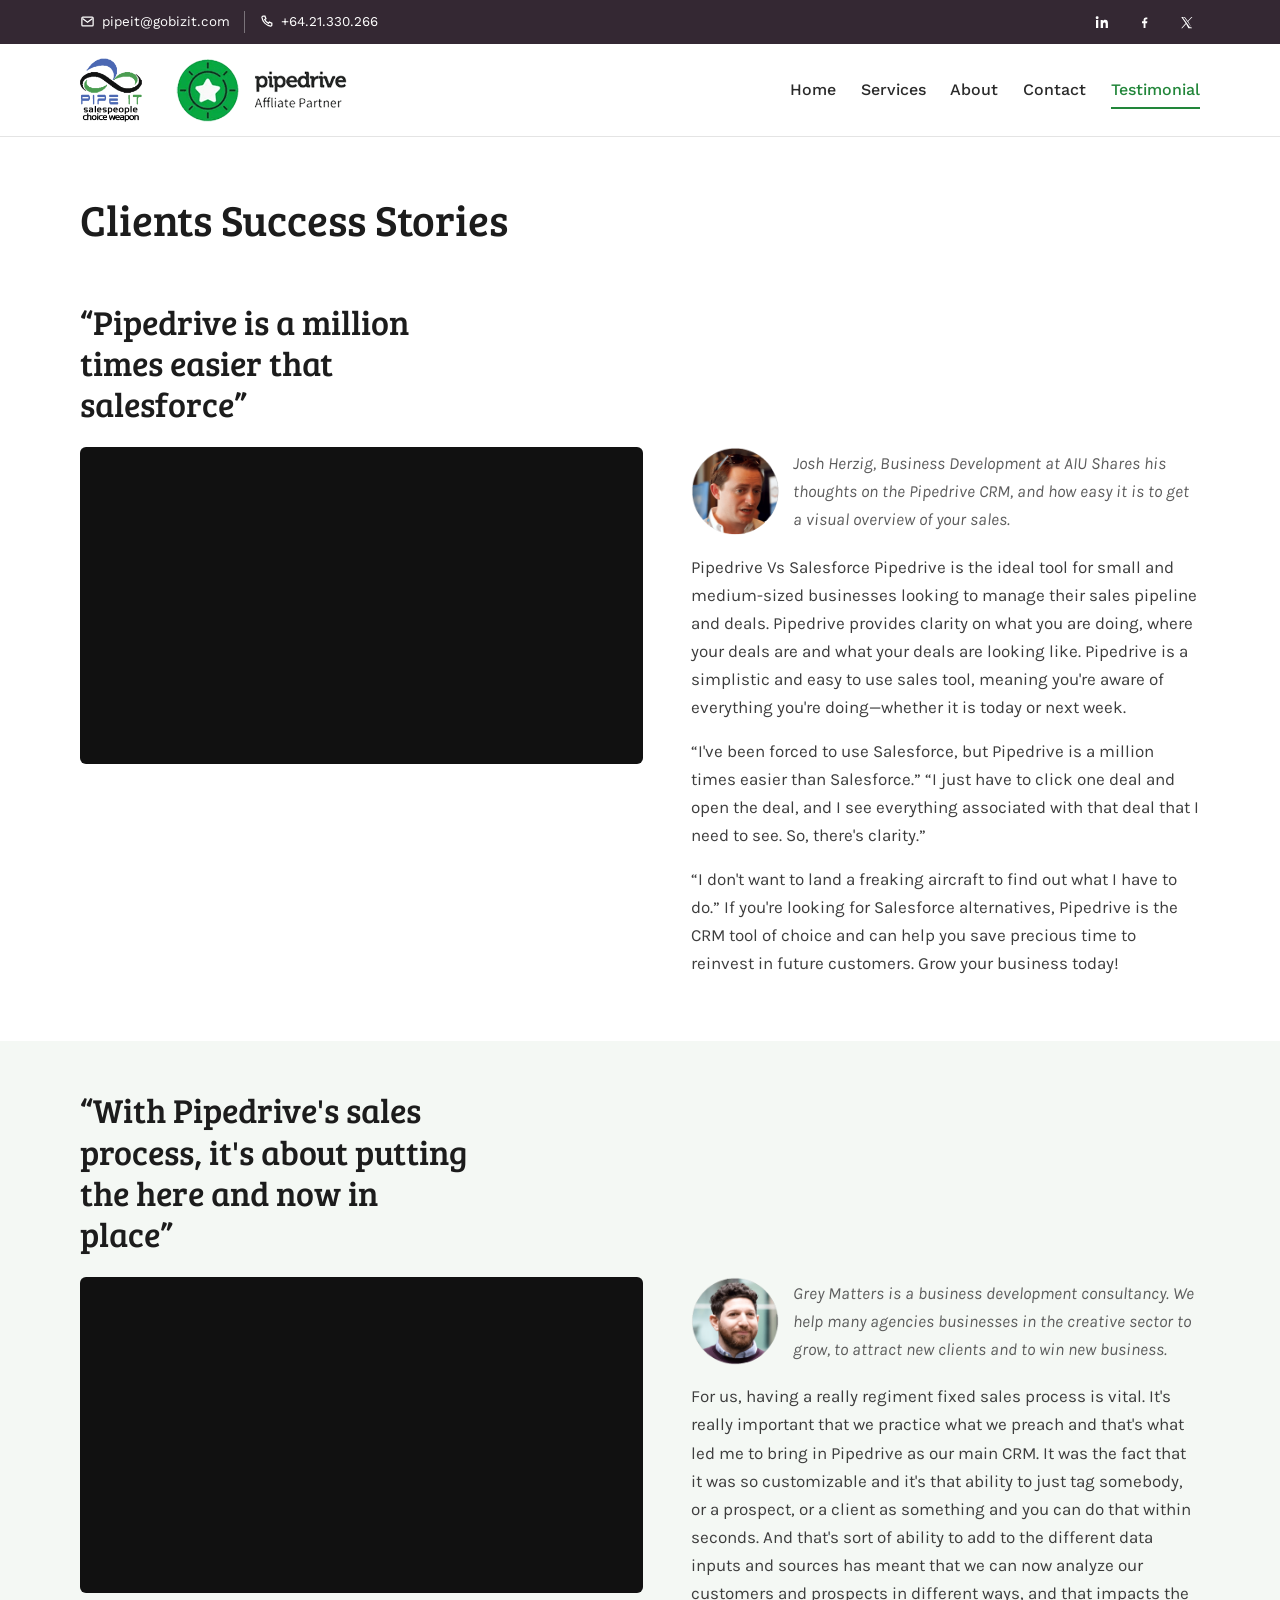
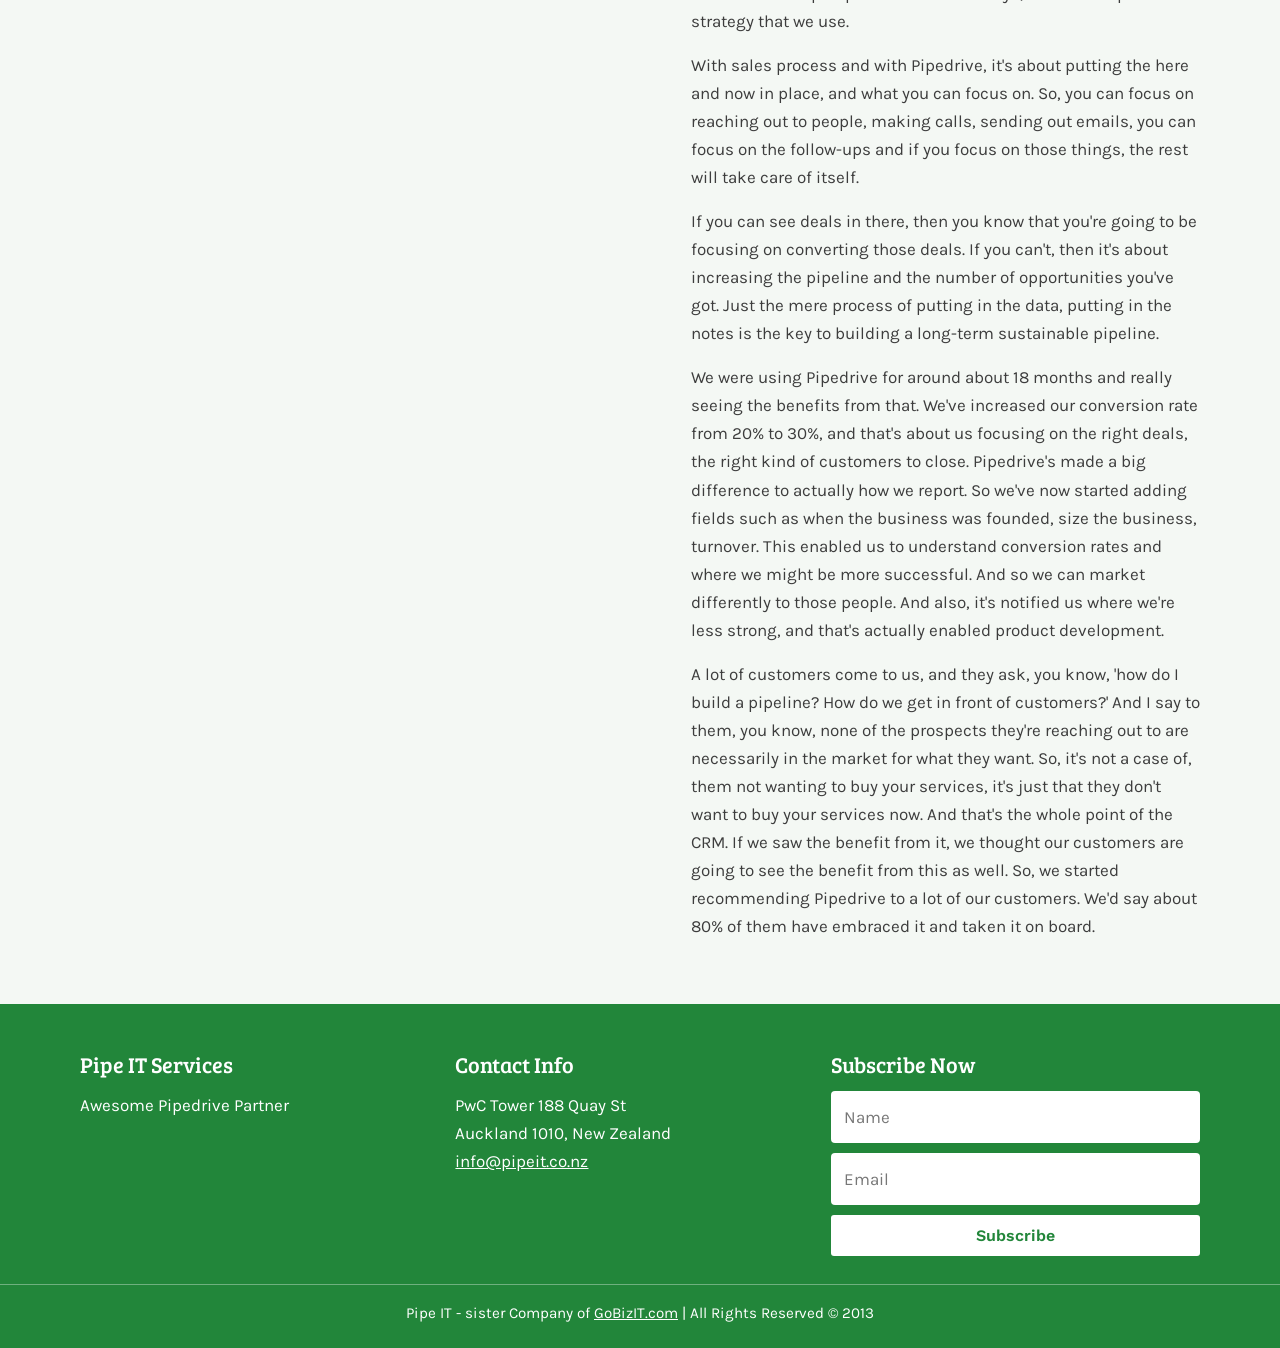
<file: testimonial.html>
<!DOCTYPE html>
<html lang="en">
<head>
  <meta charset="utf-8">
  <meta name="viewport" content="width=device-width, initial-scale=1">
  <title>Testimonials | Pipe IT</title>
  <meta name="description" content="Client stories from Josh Herzig at AIU and Adam Graham at Grey Matters on switching to Pipedrive with Pipe IT.">
  <link rel="canonical" href="https://pipeit.gobizit.com/testimonial.html">
  <meta name="theme-color" content="#342833">
  <meta property="og:site_name" content="Pipe IT">
  <meta property="og:title" content="Testimonials | Pipe IT">
  <meta property="og:description" content="Client stories from Josh Herzig at AIU and Adam Graham at Grey Matters on switching to Pipedrive with Pipe IT.">
  <meta property="og:type" content="website">
  <meta property="og:url" content="https://pipeit.gobizit.com/testimonial.html">
  <meta property="og:image" content="https://pipeit.gobizit.com/assets/og.jpg">
  <meta property="og:locale" content="en_NZ">
  <meta name="twitter:card" content="summary_large_image">
  <meta name="twitter:title" content="Testimonials | Pipe IT">
  <meta name="twitter:description" content="Client stories from Josh Herzig at AIU and Adam Graham at Grey Matters on switching to Pipedrive with Pipe IT.">
  <meta name="twitter:image" content="https://pipeit.gobizit.com/assets/og.jpg">
  <link rel="icon" href="assets/favicon.png" type="image/png">
  <link rel="apple-touch-icon" href="assets/favicon.png">
  <link rel="preconnect" href="https://fonts.googleapis.com">
  <link rel="preconnect" href="https://fonts.gstatic.com" crossorigin>
  <link href="https://fonts.googleapis.com/css2?family=Bree+Serif&amp;family=Karla:ital,wght@0,400;0,600;0,700;1,400&amp;family=Work+Sans:wght@500;600&amp;display=swap" rel="stylesheet">
  <link rel="stylesheet" href="css/styles.css">
  <script>document.documentElement.classList.add("js");</script>
  
</head>
<body>
  <a class="skip-link" href="#main">Skip to content</a>
  <header class="site-header">
    <div class="topbar">
      <div class="container topbar-inner">
        <div class="topbar-contact">
          <a href="mailto:pipeit@gobizit.com"><svg viewBox="0 0 24 24" width="15" height="15" aria-hidden="true" fill="none" stroke="currentColor" stroke-width="2"><rect x="3" y="5" width="18" height="14" rx="1.5"/><path d="m4 7 8 6 8-6"/></svg> pipeit@gobizit.com</a>
          <a href="tel:+6421330266"><svg viewBox="0 0 24 24" width="15" height="15" aria-hidden="true" fill="none" stroke="currentColor" stroke-width="2"><path d="M6.5 3.5h3l1.6 4-2 1.2a12.5 12.5 0 0 0 6.2 6.2l1.2-2 4 1.6v3a1.8 1.8 0 0 1-2 1.8A16.5 16.5 0 0 1 4.7 5.5a1.8 1.8 0 0 1 1.8-2z"/></svg> +64.21.330.266</a>
        </div>
        <div class="topbar-social">
          <a href="https://www.linkedin.com/in/dnissani" aria-label="LinkedIn" target="_blank" rel="noopener noreferrer"><svg viewBox="0 0 24 24" width="16" height="16" aria-hidden="true" fill="currentColor"><path d="M4.7 3.4A2.2 2.2 0 1 0 4.7 7.8 2.2 2.2 0 0 0 4.7 3.4zM3 9h3.4v12H3zM10 9h3.3v1.6h.1c.5-.9 1.6-1.8 3.3-1.8 3.5 0 4.2 2.3 4.2 5.3V21H17.5v-5.3c0-1.3 0-2.9-1.8-2.9s-2.1 1.4-2.1 2.8V21H10z"/></svg></a>
          <a href="https://www.facebook.com/pipedrive" aria-label="Facebook" target="_blank" rel="noopener noreferrer"><svg viewBox="0 0 24 24" width="16" height="16" aria-hidden="true" fill="currentColor"><path d="M14.2 21v-7.2h2.4l.4-2.8h-2.8V9.3c0-.8.2-1.4 1.4-1.4H17V5.4c-.3 0-1.1-.1-2.1-.1-2.1 0-3.5 1.3-3.5 3.6v2.1H9v2.8h2.4V21h2.8z"/></svg></a>
          <a href="https://www.twitter.com/pipedrive" aria-label="X" target="_blank" rel="noopener noreferrer"><svg viewBox="0 0 24 24" width="15" height="15" aria-hidden="true" fill="currentColor"><path d="M14.7 10.3 21.4 3h-1.6l-5.8 6.4L9.3 3H3.6l7 10L3.6 21h1.6l6.2-6.8L15 21h5.7l-6-10.7zm-2.2 2.4-.7-1-5.7-7.8h2.4l4.6 6.3.7 1 6 8.2h-2.4l-4.9-6.7z"/></svg></a>
        </div>
      </div>
    </div>
    <div class="navbar">
      <div class="container navbar-inner">
        <a class="brand" href="index.html">
          <img src="assets/Pipe-IT-logo-with-Pipedrive_small.png" alt="Pipe IT — salespeople choice weapon, Pipedrive Affiliate Partner" width="492" height="118">
        </a>
        <button class="nav-toggle" type="button" aria-expanded="false" aria-controls="site-nav" aria-label="Open menu">
          <span class="nav-toggle-box" aria-hidden="true"><span></span><span></span><span></span></span>
        </button>
        <nav id="site-nav" class="site-nav" aria-label="Primary">
        <a href="index.html">Home</a>
        <a href="services.html">Services</a>
        <a href="about.html">About</a>
        <a href="contact.html">Contact</a>
        <a href="testimonial.html" aria-current="page">Testimonial</a>
        </nav>
      </div>
    </div>
  </header>
  <main id="main">
    <header class="page-intro">
      <div class="container">
        <h1>Clients Success Stories</h1>
      </div>
    </header>

    <article class="story" id="salesforce">
      <div class="container">
        <h2>&ldquo;Pipedrive is a million times easier that salesforce&rdquo;</h2>
        <div class="story-grid">
          <div class="video">
            <iframe
              src="https://www.youtube.com/embed/mqwKT1QWBpQ"
              title="Josh Herzig on Pipedrive versus Salesforce"
              loading="lazy"
              allow="accelerometer; autoplay; clipboard-write; encrypted-media; gyroscope; picture-in-picture; web-share"
              allowfullscreen
              referrerpolicy="strict-origin-when-cross-origin"></iframe>
          </div>
          <div class="story-body">
            <figure class="person">
              <img src="assets/Josh-Herzig.png" alt="Josh Herzig, Business Development at AIU" width="400" height="400" loading="lazy">
              <figcaption>Josh Herzig, Business Development at AIU Shares his thoughts on the Pipedrive CRM, and how easy it is to get a visual overview of your sales.</figcaption>
            </figure>
            <p>Pipedrive Vs Salesforce Pipedrive is the ideal tool for small and medium-sized businesses looking to manage their sales pipeline and deals. Pipedrive provides clarity on what you are doing, where your deals are and what your deals are looking like. Pipedrive is a simplistic and easy to use sales tool, meaning you're aware of everything you're doing—whether it is today or next week.</p>
            <p>“I've been forced to use Salesforce, but Pipedrive is a million times easier than Salesforce.” “I just have to click one deal and open the deal, and I see everything associated with that deal that I need to see. So, there's clarity.”</p>
            <p>“I don't want to land a freaking aircraft to find out what I have to do.” If you're looking for Salesforce alternatives, Pipedrive is the CRM tool of choice and can help you save precious time to reinvest in future customers. Grow your business today!</p>
          </div>
        </div>
      </div>
    </article>

    <article class="story story-alt" id="gray_matters">
      <div class="container">
        <h2>&ldquo;With Pipedrive's sales process, it's about putting the here and now in place&rdquo;</h2>
        <div class="story-grid">
          <div class="video">
            <iframe
              src="https://www.youtube.com/embed/sgwxMaaDkzQ"
              title="Adam Graham of Grey Matters on Pipedrive's sales process"
              loading="lazy"
              allow="accelerometer; autoplay; clipboard-write; encrypted-media; gyroscope; picture-in-picture; web-share"
              allowfullscreen
              referrerpolicy="strict-origin-when-cross-origin"></iframe>
          </div>
          <div class="story-body">
            <figure class="person">
              <img src="assets/Adam-Graham.png" alt="Adam Graham, Managing Director at Grey Matters" width="400" height="400" loading="lazy">
              <figcaption>Grey Matters is a business development consultancy. We help many agencies businesses in the creative sector to grow, to attract new clients and to win new business.</figcaption>
            </figure>
            <p>For us, having a really regiment fixed sales process is vital. It's really important that we practice what we preach and that's what led me to bring in Pipedrive as our main CRM. It was the fact that it was so customizable and it's that ability to just tag somebody, or a prospect, or a client as something and you can do that within seconds. And that's sort of ability to add to the different data inputs and sources has meant that we can now analyze our customers and prospects in different ways, and that impacts the strategy that we use.</p>
            <p>With sales process and with Pipedrive, it's about putting the here and now in place, and what you can focus on. So, you can focus on reaching out to people, making calls, sending out emails, you can focus on the follow-ups and if you focus on those things, the rest will take care of itself.</p>
            <p>If you can see deals in there, then you know that you're going to be focusing on converting those deals. If you can't, then it's about increasing the pipeline and the number of opportunities you've got. Just the mere process of putting in the data, putting in the notes is the key to building a long-term sustainable pipeline.</p>
            <p>We were using Pipedrive for around about 18 months and really seeing the benefits from that. We've increased our conversion rate from 20% to 30%, and that's about us focusing on the right deals, the right kind of customers to close. Pipedrive's made a big difference to actually how we report. So we've now started adding fields such as when the business was founded, size the business, turnover. This enabled us to understand conversion rates and where we might be more successful. And so we can market differently to those people. And also, it's notified us where we're less strong, and that's actually enabled product development.</p>
            <p>A lot of customers come to us, and they ask, you know, 'how do I build a pipeline? How do we get in front of customers?' And I say to them, you know, none of the prospects they're reaching out to are necessarily in the market for what they want. So, it's not a case of, them not wanting to buy your services, it's just that they don't want to buy your services now. And that's the whole point of the CRM. If we saw the benefit from it, we thought our customers are going to see the benefit from this as well. So, we started recommending Pipedrive to a lot of our customers. We'd say about 80% of them have embraced it and taken it on board.</p>
          </div>
        </div>
      </div>
    </article>
  </main>
  <footer class="site-footer">
    <div class="container footer-grid">
      <div>
        <h2>Pipe IT Services</h2>
        <p>Awesome Pipedrive Partner</p>
      </div>
      <div>
        <h2>Contact Info</h2>
        <p>PwC Tower 188 Quay St<br>Auckland 1010, New Zealand<br>
          <a href="mailto:info@pipeit.co.nz">info@pipeit.co.nz</a></p>
      </div>
      <div>
        <h2>Subscribe Now</h2>
        <form class="footer-form subscribe-form" action="https://formsubmit.co/pipeit@gobizit.com" method="post" data-formsubmit="https://formsubmit.co/ajax/pipeit@gobizit.com" data-success="Thanks. You are subscribed." data-error="Sorry, that could not be sent. Please email pipeit@gobizit.com.">
          <input type="hidden" name="_subject" value="New Pipe IT website subscription">
          <input type="hidden" name="_template" value="table">
          <div class="honeypot">
            <label for="sub-honey">Leave this field empty</label>
            <input id="sub-honey" type="text" name="_honey" tabindex="-1" autocomplete="off">
          </div>
          <label class="visually-hidden" for="sub-name">Name</label>
          <input id="sub-name" name="name" type="text" placeholder="Name" autocomplete="name" required>
          <label class="visually-hidden" for="sub-email">Email</label>
          <input id="sub-email" name="email" type="email" placeholder="Email" autocomplete="email" required>
          <button class="btn-light" type="submit">Subscribe</button>
          <p class="form-status" role="status" hidden></p>
        </form>
      </div>
    </div>
    <div class="footer-base">
      <p>Pipe IT - sister Company of <a href="http://www.GoBizIT.com">GoBizIT.com</a> | All Rights Reserved © 2013</p>
    </div>
  </footer>
  <script src="js/main.js" defer></script>
</body>
</html>
</file>
<file: css/styles.css>
/* Pipe IT — Pipedrive affiliate partner. Static site styles. */

:root {
  --plum: #342833;
  --plum-deep: #261c25;
  --green: #22863a;
  --green-hover: #1b6b2e;
  --green-deep: #145326;
  --green-soft: #f4f8f4;
  --green-pale: #e6f3e8;
  --ink: #1c1c1c;
  --text: #3d3d3d;
  --muted: #5c5c5c;
  --line: #e4e4e4;
  --white: #fff;
  --max: 1120px;
  --serif: "Bree Serif", Georgia, "Times New Roman", serif;
  --sans: "Karla", "Work Sans", "Segoe UI", sans-serif;
  --ui: "Work Sans", "Karla", "Segoe UI", sans-serif;
  --shadow: 0 10px 30px rgba(36, 24, 32, 0.08);
}

*,
*::before,
*::after {
  box-sizing: border-box;
}

html {
  scroll-behavior: smooth;
}

@media (prefers-reduced-motion: reduce) {
  html {
    scroll-behavior: auto;
  }
}

body {
  margin: 0;
  font-family: var(--sans);
  font-size: 1.0625rem;
  line-height: 1.65;
  color: var(--text);
  background: var(--white);
}

img,
video {
  max-width: 100%;
  height: auto;
}

img {
  display: block;
}

a {
  color: var(--green);
}

a:hover {
  color: var(--green-hover);
}

h1,
h2,
h3 {
  font-family: var(--serif);
  font-weight: 400;
  color: var(--ink);
  line-height: 1.2;
}

p {
  margin: 0 0 1rem;
}

p:last-child {
  margin-bottom: 0;
}

.skip-link {
  position: absolute;
  left: 12px;
  top: -48px;
  z-index: 100;
  background: var(--white);
  color: var(--ink);
  padding: 8px 12px;
  border-radius: 4px;
}

.skip-link:focus {
  top: 12px;
}

.visually-hidden {
  position: absolute;
  width: 1px;
  height: 1px;
  padding: 0;
  margin: -1px;
  overflow: hidden;
  clip: rect(0, 0, 0, 0);
  white-space: nowrap;
  border: 0;
}

.container {
  width: min(var(--max), calc(100% - 40px));
  margin-inline: auto;
}

.narrow {
  width: min(760px, 100%);
  margin-inline: auto;
}

:focus-visible {
  outline: 3px solid var(--green-deep);
  outline-offset: 3px;
}

.topbar :focus-visible,
.power :focus-visible,
.quote-green :focus-visible,
.match :focus-visible,
.site-footer :focus-visible {
  outline-color: #fff;
}

/* Header ---------------------------------------------------------------- */

.topbar {
  background: var(--plum);
  color: #fff;
  font-family: var(--ui);
  font-size: 0.84rem;
}

.topbar-inner {
  display: flex;
  justify-content: space-between;
  align-items: center;
  gap: 16px 24px;
  min-height: 40px;
  padding: 8px 0;
  flex-wrap: wrap;
}

.topbar a {
  color: #fff;
  text-decoration: none;
  display: inline-flex;
  align-items: center;
  gap: 7px;
}

.topbar a:hover {
  text-decoration: underline;
}

.topbar-contact {
  display: flex;
  flex-wrap: wrap;
  align-items: center;
  gap: 8px 0;
}

.topbar-contact a + a {
  margin-left: 14px;
  padding-left: 14px;
  border-left: 1px solid rgba(255, 255, 255, 0.35);
}

.topbar-social {
  display: flex;
  align-items: center;
  gap: 14px;
}

.topbar-social a {
  width: 28px;
  height: 28px;
  justify-content: center;
}

.navbar {
  background: #fff;
  border-bottom: 1px solid var(--line);
}

.navbar-inner {
  display: flex;
  align-items: center;
  justify-content: space-between;
  gap: 20px;
  min-height: 92px;
}

.brand {
  display: block;
  flex: 0 0 auto;
}

.brand img {
  height: 64px;
  width: auto;
}

.nav-toggle {
  display: none;
  width: 44px;
  height: 44px;
  border: 1px solid var(--line);
  border-radius: 6px;
  background: #fff;
  padding: 0;
  align-items: center;
  justify-content: center;
  cursor: pointer;
}

.nav-toggle-box {
  display: flex;
  flex-direction: column;
  gap: 5px;
  width: 18px;
}

.nav-toggle-box span {
  display: block;
  height: 2px;
  background: var(--ink);
  border-radius: 2px;
  transition: transform 0.2s ease, opacity 0.2s ease;
}

.nav-toggle[aria-expanded="true"] .nav-toggle-box span:nth-child(1) {
  transform: translateY(7px) rotate(45deg);
}

.nav-toggle[aria-expanded="true"] .nav-toggle-box span:nth-child(2) {
  opacity: 0;
}

.nav-toggle[aria-expanded="true"] .nav-toggle-box span:nth-child(3) {
  transform: translateY(-7px) rotate(-45deg);
}

.site-nav {
  display: flex;
  align-items: center;
  gap: 1.55rem;
}

.site-nav a {
  font-family: var(--ui);
  font-weight: 500;
  font-size: 1rem;
  color: #2a2a2a;
  text-decoration: none;
  padding: 6px 0;
}

.site-nav a:hover,
.site-nav a[aria-current="page"] {
  color: var(--green);
}

.site-nav a[aria-current="page"] {
  box-shadow: inset 0 -2px 0 var(--green);
}

/* Buttons --------------------------------------------------------------- */

.btn {
  display: inline-flex;
  align-items: center;
  justify-content: center;
  gap: 8px;
  background: var(--green);
  color: #fff;
  border: 2px solid var(--green);
  border-radius: 999px;
  padding: 12px 26px;
  font-family: var(--ui);
  font-weight: 600;
  font-size: 0.95rem;
  line-height: 1.2;
  text-decoration: none;
  cursor: pointer;
  transition: background 0.15s ease, color 0.15s ease, border-color 0.15s ease;
}

.btn:hover {
  background: var(--green-hover);
  border-color: var(--green-hover);
  color: #fff;
}

.btn-on-dark {
  background: #fff;
  color: var(--green);
  border-color: #fff;
}

.btn-on-dark:hover {
  background: transparent;
  color: #fff;
  border-color: #fff;
}

.btn-outline {
  background: #fff;
  color: var(--green);
}

.btn-outline:hover {
  background: var(--green);
  color: #fff;
}

/* Hero ------------------------------------------------------------------ */

.hero {
  padding: 64px 0 56px;
}

.hero-grid {
  display: grid;
  gap: 36px;
  align-items: center;
}

.hero h1 {
  margin: 0 0 1rem;
  font-size: clamp(2rem, 3.4vw, 2.75rem);
  max-width: 16ch;
}

.hero p {
  max-width: 46ch;
  font-size: 1.08rem;
}

.hero-art {
  display: flex;
  justify-content: center;
}

.hero-art img {
  width: min(280px, 70%);
}

/* Power / bokeh band (original background video was not captured) ------ */

.power {
  position: relative;
  color: #fff;
  background-color: #1b6b2e;
  background-image:
    radial-gradient(circle at 8% 20%, rgba(255, 255, 255, 0.16) 0 70px, transparent 72px),
    radial-gradient(circle at 82% 18%, rgba(255, 255, 255, 0.1) 0 110px, transparent 112px),
    radial-gradient(circle at 70% 85%, rgba(190, 240, 190, 0.16) 0 90px, transparent 92px),
    radial-gradient(circle at 30% 90%, rgba(255, 255, 255, 0.08) 0 50px, transparent 52px),
    linear-gradient(155deg, #176128 0%, #22863a 48%, #145326 100%);
  overflow: hidden;
  padding: 72px 0;
}

.power h2,
.power p,
.power li {
  color: #fff;
}

.power-grid {
  display: grid;
  gap: 36px;
  align-items: center;
}

.power-photo {
  background: rgba(255, 255, 255, 0.06);
  border-radius: 12px;
}

.power-photo img {
  width: 100%;
  border-radius: 12px;
}

.power h2 {
  margin: 0 0 1rem;
  font-size: clamp(1.8rem, 3vw, 2.4rem);
}

.power-points {
  list-style: none;
  margin: 0 0 1.5rem;
  padding: 0;
}

.power-points li {
  position: relative;
  padding-left: 1.4rem;
  margin: 0.4rem 0;
}

.power-points li::before {
  content: "";
  position: absolute;
  left: 0;
  top: 0.55em;
  width: 8px;
  height: 8px;
  border-radius: 50%;
  background: #fff;
}

/* Turnover + integrations ---------------------------------------------- */

.turnover {
  padding: 80px 0;
}

.turnover h2 {
  margin: 0 0 1.25rem;
  font-size: clamp(1.7rem, 3vw, 2.15rem);
  letter-spacing: 0.01em;
}

.lead-strong {
  color: var(--green);
  font-weight: 700;
}

.integrations {
  background: var(--green);
  color: #fff;
  padding: 72px 0;
}

.integrations h2,
.integrations p {
  color: #fff;
}

.integrations-grid {
  display: grid;
  gap: 36px;
  align-items: center;
}

.integrations h2 {
  margin: 0 0 1rem;
  font-size: clamp(1.7rem, 3vw, 2.2rem);
}

.integrations-art {
  background: rgba(255, 255, 255, 0.94);
  border-radius: 18px;
  padding: 18px;
}

.integrations-art img {
  width: 100%;
  margin: 0 auto;
}

.band-image img {
  width: 100%;
}

/* Feature columns ------------------------------------------------------- */

.features {
  padding: 80px 0;
}

.feature-grid {
  display: grid;
  gap: 36px;
}

.feature h2 {
  margin: 0 0 0.8rem;
  font-size: 1.7rem;
}

.ticks {
  list-style: none;
  margin: 0;
  padding: 0;
}

.ticks li {
  position: relative;
  padding-left: 1.15rem;
  margin: 0.45rem 0;
}

.ticks li::before {
  content: "";
  position: absolute;
  left: 0;
  top: 0.62em;
  width: 6px;
  height: 6px;
  border-radius: 50%;
  background: var(--green);
}

/* Quotes ---------------------------------------------------------------- */

.quote {
  padding: 64px 0;
}

.quote-light {
  background: var(--green-pale);
}

.quote-green {
  background: var(--green);
  color: #fff;
}

.quote-green h2,
.quote-green p,
.quote-green a {
  color: #fff;
}

.quote-grid {
  display: grid;
  gap: 28px;
  align-items: center;
  justify-items: center;
  text-align: center;
}

.quote img {
  width: 148px;
  height: 148px;
  object-fit: cover;
  border-radius: 50%;
}

.quote h2 {
  margin: 0 0 0.8rem;
  font-size: clamp(1.55rem, 3vw, 2.15rem);
}

.quote-by {
  margin-bottom: 0.8rem;
  font-weight: 600;
}

.link-more {
  font-family: var(--ui);
  font-weight: 700;
  text-decoration: none;
}

.link-more:hover {
  text-decoration: underline;
}

.quote-light .link-more {
  color: var(--green);
}

/* Perfect match --------------------------------------------------------- */

.match {
  background-color: #102418;
  background-image:
    linear-gradient(90deg, rgba(8, 22, 14, 0.86), rgba(8, 22, 14, 0.62)),
    url("../assets/pipedrive-panel.jpg");
  background-size: cover;
  background-position: center;
  color: #fff;
  padding: 96px 0;
}

.match h2,
.match p {
  color: #fff;
}

.match h2 {
  margin: 0 0 1rem;
  font-size: clamp(2rem, 4vw, 2.8rem);
}

.match-copy {
  max-width: 640px;
}

/* Trial ----------------------------------------------------------------- */

.trial {
  padding: 72px 0 80px;
  text-align: center;
}

.welcome-video {
  width: min(860px, 100%);
  margin: 0 auto 28px;
  background: #111;
  border-radius: 8px;
}

.trial h2 {
  margin: 0 0 0.6rem;
  font-size: clamp(1.45rem, 2.6vw, 1.85rem);
  letter-spacing: 0.02em;
}

.trial .fine {
  letter-spacing: 0.04em;
  font-weight: 600;
  margin-bottom: 1.2rem;
}

/* Services -------------------------------------------------------------- */

.services-hero {
  padding: 56px 0 28px;
}

.services-hero-grid {
  display: grid;
  gap: 36px;
  align-items: center;
}

.services-hero img {
  width: 100%;
  border-radius: 4px;
  box-shadow: var(--shadow);
}

.services-hero-copy {
  text-align: center;
}

.services-hero h1 {
  margin: 0 0 1rem;
  font-size: clamp(1.8rem, 3vw, 2.2rem);
  letter-spacing: 0.04em;
}

.service-board {
  position: relative;
  padding: 72px 0 64px;
  overflow: hidden;
}

.service-board-bg {
  position: absolute;
  inset: -24px;
  background: url("../assets/Design-sem-nome-3.png") center/cover no-repeat;
  filter: blur(8px);
  transform: scale(1.04);
}

.service-board::after {
  content: "";
  position: absolute;
  inset: 0;
  background: rgba(255, 255, 255, 0.88);
}

.service-board .container {
  position: relative;
  z-index: 1;
}

.service-grid {
  display: grid;
  gap: 42px 32px;
}

.service-card {
  text-align: center;
}

.service-card h2 {
  margin: 0 0 0.75rem;
  font-size: 1.28rem;
}

.service-card p {
  font-size: 0.98rem;
}

.service-card .stat {
  margin-top: 0.9rem;
  font-style: italic;
  color: #3e6244;
}

.accordion-wrap {
  padding: 20px 0 10px;
  background: var(--green-soft);
}

.accordion {
  border-top: 1px solid #d5d5d5;
  background: #fff;
}

.accordion details {
  border-bottom: 1px solid #d5d5d5;
}

.accordion summary {
  cursor: pointer;
  list-style: none;
  display: flex;
  align-items: center;
  gap: 14px;
  padding: 18px 8px;
  font-family: var(--serif);
  font-size: 1.2rem;
  color: var(--ink);
}

.accordion summary::-webkit-details-marker {
  display: none;
}

.accordion summary::before {
  content: "";
  width: 9px;
  height: 9px;
  border-right: 2px solid #333;
  border-bottom: 2px solid #333;
  transform: rotate(45deg);
  margin-top: -4px;
  flex: 0 0 auto;
}

.accordion details[open] summary::before {
  transform: rotate(-135deg);
  margin-top: 4px;
}

.accordion-body {
  padding: 0 12px 22px 36px;
}

.accordion-body h3 {
  margin: 0 0 0.7rem;
  font-size: 1.35rem;
}

.problem-list {
  margin: 0.4rem 0 0;
  padding-left: 1.15rem;
  columns: 1;
}

.problem-list li {
  margin: 0.35rem 0;
  break-inside: avoid;
}

.talk {
  padding: 64px 0 72px;
}

.talk-inner {
  display: flex;
  flex-direction: column;
  align-items: center;
  gap: 22px;
  text-align: center;
}

.talk h2 {
  margin: 0 0 0.45rem;
  font-size: clamp(1.7rem, 3vw, 2.15rem);
}

/* About ----------------------------------------------------------------- */

.about {
  padding: 72px 0 88px;
}

.about-grid {
  display: grid;
  gap: 40px;
  align-items: center;
}

.about h1 {
  margin: 0 0 1.1rem;
  font-size: clamp(1.7rem, 3vw, 2.15rem);
}

/* Contact --------------------------------------------------------------- */

.contact-form-section {
  padding: 64px 0 24px;
}

.contact-form-section h1 {
  margin: 0 0 0.4rem;
  font-size: clamp(2rem, 4vw, 2.6rem);
}

.contact-form {
  display: grid;
  gap: 14px;
  max-width: 640px;
  margin-top: 18px;
}

.field {
  display: grid;
  gap: 6px;
}

.field label {
  font-family: var(--ui);
  font-weight: 600;
  font-size: 0.92rem;
  color: var(--ink);
}

.field input,
.field textarea,
.footer-form input {
  width: 100%;
  font: inherit;
  color: var(--ink);
  background: #fff;
  border: 1px solid #cfcfcf;
  border-radius: 4px;
  padding: 11px 12px;
}

.field textarea {
  resize: vertical;
  min-height: 140px;
}

.form-note,
.form-status {
  font-size: 0.92rem;
  color: var(--muted);
  margin: 0;
}

.form-status.is-error {
  color: #9b1c1c;
}

.honeypot {
  display: none;
}

button:disabled {
  cursor: progress;
  opacity: 0.72;
}

.contact-panel {
  padding: 28px 0 72px;
}

.contact-grid {
  display: grid;
  gap: 32px;
  align-items: center;
}

.map-frame {
  position: relative;
  min-height: 280px;
  height: 420px;
  background: var(--green-soft);
  border-radius: 6px;
  overflow: hidden;
}

.map-frame iframe {
  position: absolute;
  inset: 0;
  width: 100%;
  height: 100%;
  border: 0;
}

.contact-details h2 {
  margin: 0;
  font-family: var(--ui);
  font-size: 1rem;
  font-weight: 700;
}

.contact-details p {
  margin: 0.15rem 0 0;
}

.detail {
  display: grid;
  grid-template-columns: 36px 1fr;
  gap: 8px 12px;
  align-items: start;
  margin-bottom: 22px;
}

.detail svg {
  margin-top: 2px;
  color: var(--green);
}

.contact-details .btn {
  margin-top: 8px;
}

/* Testimonials ---------------------------------------------------------- */

.page-intro {
  padding: 56px 0 8px;
}

.page-intro h1 {
  margin: 0;
  font-size: clamp(2rem, 4vw, 2.7rem);
}

.story {
  padding: 48px 0 64px;
  scroll-margin-top: 110px;
}

.story-alt {
  background: var(--green-soft);
}

.story h2 {
  margin: 0 0 1.4rem;
  font-size: clamp(1.55rem, 3vw, 2.15rem);
  max-width: 22ch;
}

.story-grid {
  display: grid;
  gap: 28px;
}

.video {
  position: relative;
  aspect-ratio: 16 / 9;
  background: #111;
  border-radius: 6px;
  overflow: hidden;
}

.video iframe {
  position: absolute;
  inset: 0;
  width: 100%;
  height: 100%;
  border: 0;
}

.person {
  display: grid;
  grid-template-columns: 88px 1fr;
  gap: 14px;
  align-items: center;
  margin: 0 0 1.1rem;
}

.person img {
  width: 88px;
  height: 88px;
  border-radius: 50%;
  object-fit: cover;
}

.person figcaption {
  font-style: italic;
  color: var(--muted);
}

.story-body p {
  max-width: 68ch;
}

/* Footer ---------------------------------------------------------------- */

.site-footer {
  background: var(--green);
  color: #fff;
  padding: 48px 0 0;
}

.site-footer h2,
.site-footer p,
.site-footer a {
  color: #fff;
}

.site-footer h2 {
  font-family: var(--serif);
  font-size: 1.35rem;
  margin: 0 0 0.8rem;
}

.footer-grid {
  display: grid;
  gap: 32px;
  padding-bottom: 28px;
}

.footer-form input {
  margin-bottom: 10px;
  border-color: rgba(255, 255, 255, 0.8);
}

.footer-form input::placeholder {
  color: #777;
}

.btn-light {
  width: 100%;
  border-radius: 3px;
  border: 0;
  background: #fff;
  color: var(--green);
  font-family: var(--ui);
  font-weight: 600;
  font-size: 1rem;
  padding: 11px 16px;
  cursor: pointer;
}

.btn-light:hover {
  background: var(--green-pale);
}

.site-footer .form-status {
  color: #fff;
}

.site-footer .form-status.is-error {
  color: #ffe8e8;
}

.footer-base {
  border-top: 1px solid rgba(255, 255, 255, 0.35);
  text-align: center;
  padding: 16px 16px 22px;
  font-size: 0.95rem;
}

.footer-base a {
  text-decoration: underline;
}

.footer-base p {
  margin: 0;
}

/* Desktop --------------------------------------------------------------- */

@media (min-width: 720px) {
  .problem-list {
    columns: 2;
    column-gap: 2rem;
  }
}

@media (min-width: 800px) {
  .feature-grid {
    grid-template-columns: repeat(3, 1fr);
    gap: 28px;
  }

  .quote-grid {
    grid-template-columns: 160px 1fr;
    justify-items: start;
    text-align: left;
  }

  .talk-inner {
    flex-direction: row;
    justify-content: center;
    text-align: left;
    gap: 48px;
  }

  .footer-grid {
    grid-template-columns: 1fr 1fr 1.1fr;
    gap: 40px;
  }

  .contact-grid {
    grid-template-columns: 1.4fr 0.8fr;
  }
}

@media (min-width: 900px) {
  .hero-grid,
  .power-grid,
  .integrations-grid,
  .services-hero-grid,
  .about-grid,
  .story-grid {
    grid-template-columns: 1.05fr 0.95fr;
    gap: 48px;
  }

  .hero-grid {
    grid-template-columns: 1.3fr 0.7fr;
  }

  .services-hero-grid {
    grid-template-columns: 1.05fr 0.95fr;
  }

  .service-grid {
    grid-template-columns: repeat(3, 1fr);
  }

  .hero-art {
    justify-content: flex-end;
  }
}

@media (max-width: 959px) {
  .navbar-inner {
    flex-wrap: wrap;
    min-height: 76px;
    padding: 10px 0;
  }

  .brand img {
    height: 52px;
  }

  .site-nav {
    flex-direction: column;
    align-items: flex-start;
    width: 100%;
    gap: 0;
    padding-bottom: 8px;
  }

  .site-nav a {
    display: block;
    width: 100%;
    padding: 12px 0;
    border-top: 1px solid var(--line);
  }

  .js .nav-toggle {
    display: inline-flex;
    margin-left: auto;
  }

  .js .site-nav {
    display: none;
  }

  .js .site-nav.is-open {
    display: flex;
  }
}

@media (max-width: 560px) {
  .container {
    width: min(var(--max), calc(100% - 32px));
  }

  .topbar {
    font-size: 0.78rem;
  }

  .topbar-contact a + a {
    margin-left: 10px;
    padding-left: 10px;
  }

  .hero {
    padding: 40px 0 36px;
  }

  .power,
  .integrations,
  .turnover,
  .features,
  .about {
    padding: 48px 0;
  }

  .match {
    padding: 64px 0;
  }
}
</file>
